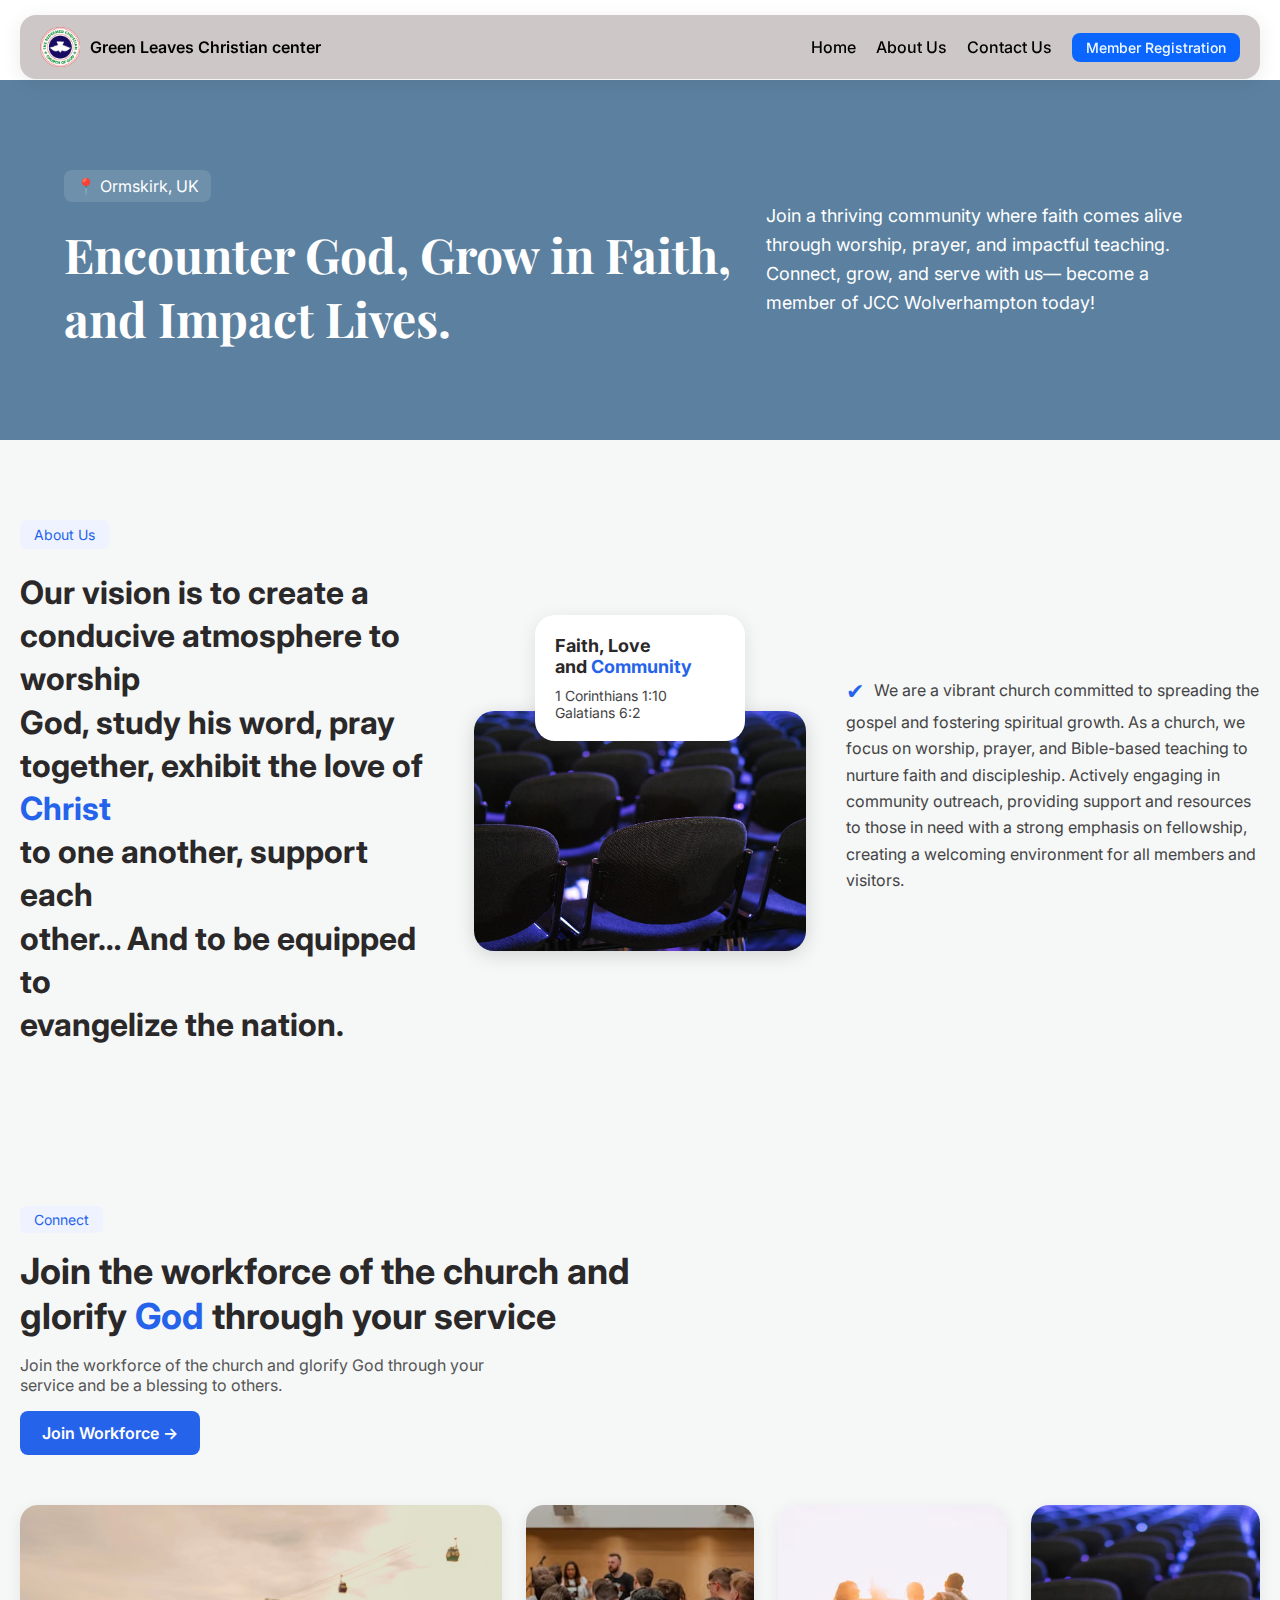
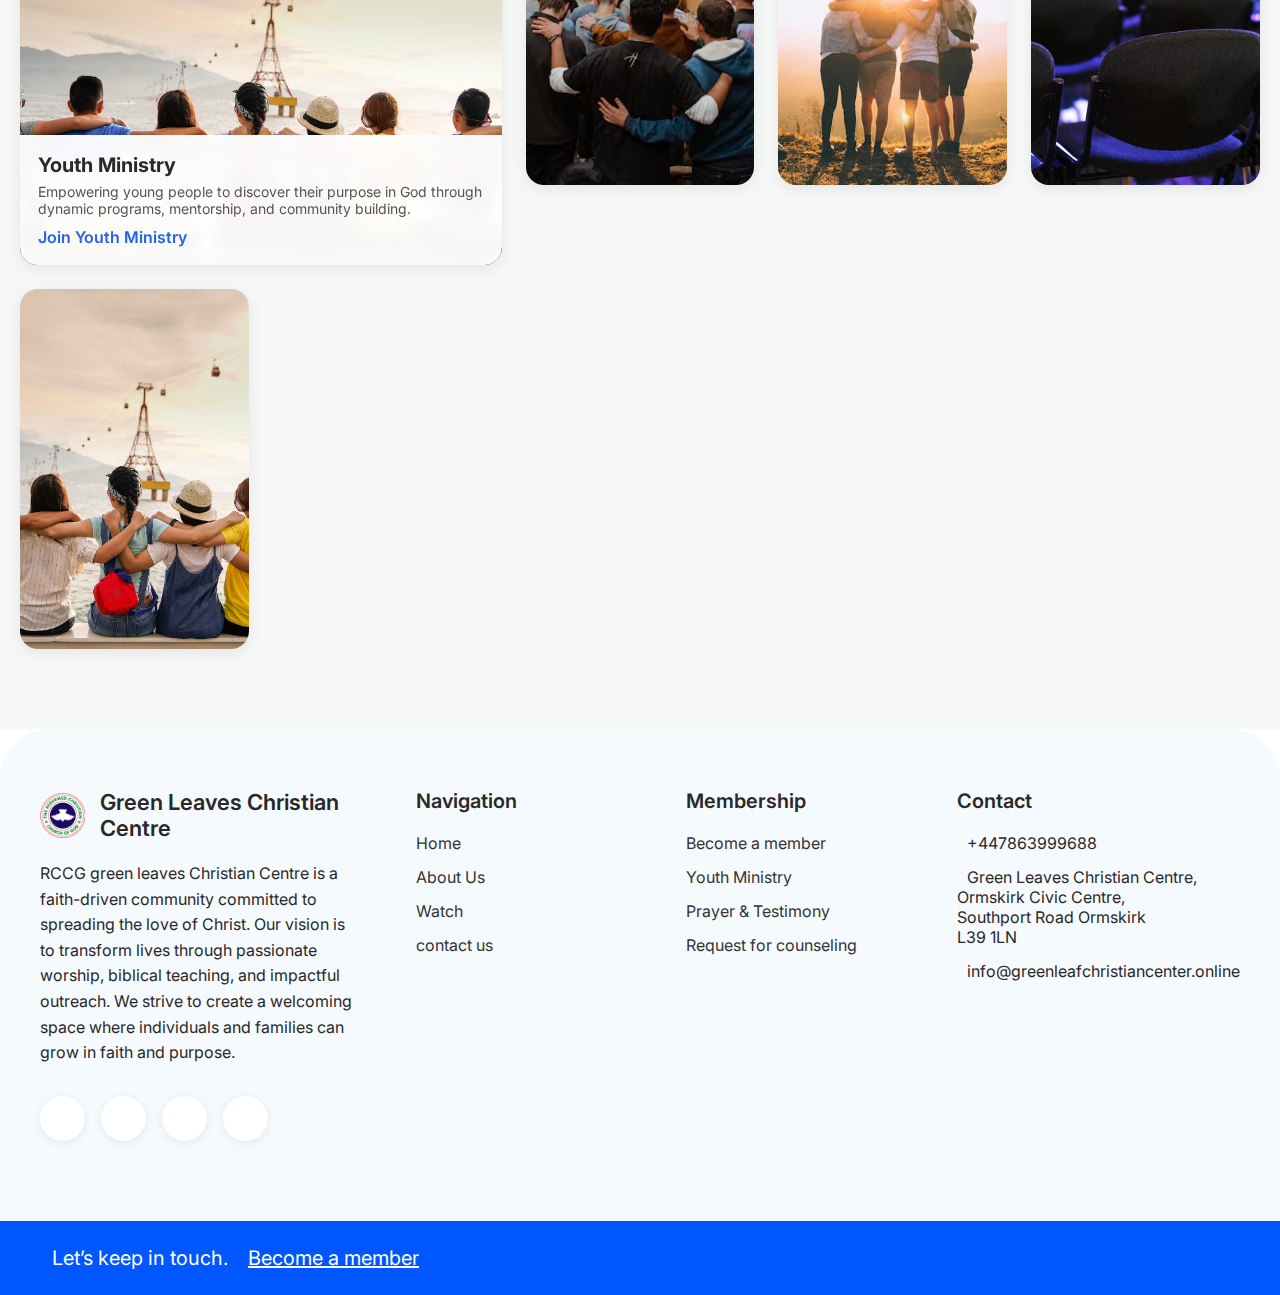
<file: index.html>
<!DOCTYPE html>
<html lang="en">
<head>
    <meta charset="UTF-8" />
    <meta name="viewport" content="width=device-width, initial-scale=1.0" />
      <link rel="icon" href="logo.png">
    <title>Green Leaves Chrsitian Center -  Homepage</title>

    <!-- Google Fonts -->
    <link href="https://fonts.googleapis.com/css2?family=Inter:wght@300;400;600;700&family=Playfair+Display:wght@600;700&display=swap" rel="stylesheet">
     <!-- Font Awesome CDN -->
<link rel="stylesheet" 
href="https://cdnjs.cloudflare.com/ajax/libs/font-awesome/6.5.1/css/all.min.css" 
integrity="sha512-DTOQO9RWCH3ppGqcWaEA1BIZOC6xxalwEsw9c2QQeAIftl+YdD2gYB7N4IcdOx6AVDynT+MZw1T+f0U7GZ9XOg==" 
crossorigin="anonymous" 
referrerpolicy="no-referrer" />
    <link rel="stylesheet" href="about.css" />
</head>

<body>

    <!-- MOBILE DRAWER -->
    <div class="mobile-drawer" id="drawer">
        <button class="close-drawer" id="closeDrawer">✖</button>
        <a href="index.html">Home</a>
        <a href="about.html">About Us</a>
        
        <!--<a href="watch.html">Watch</a>-->
        
        <a href="contact.html">Contact Us</a>
        <a style="color: aliceblue;" href="member.html" class="drawer-register-btn">Member Registration</a>
    </div>

    <!-- NAVBAR -->
    <header class="navbar fade-in">
        <div class="nav-container">
            <div class="logo-area">
                <img src="logo.png" class="logo" alt="Church Logo">
                <span class="logo-text">Green Leaves Christian center</span>
            </div>

            <!-- DESKTOP MENU -->
            <nav class="menu">
                <a href="index.html">Home</a>
                <a href="about.html">About Us</a>
               
                <!--<a href="watch.html">Watch</a>-->
              
                <a href="contact.html">Contact Us</a>
               <!----  <a href="give.html" class="give-btn">Give</a>-->
                <a style="color: aliceblue;" href="member.html" class="register-btn">Member Registration</a>
            </nav>

            <!-- MOBILE ICON -->
            <button class="hamburger" id="openDrawer">
                ☰
            </button>
        </div>
    </header>

    <!-- HERO SECTION -->
    <section class="hero slide-up">

        <!-- Background Video -->
        <video autoplay muted loop playsinline class="bg-video">
            <source src="https://www.youtube.com/watch?v=lGBrqcMVugw&t=10s" type="video/mp4">
        </video>

        <div class="hero-overlay"></div>

        <div class="hero-content">
            <div class="hero-left">
                <div class="location-tag">📍 Ormskirk, UK</div>
                <h1>Encounter God, Grow in Faith,<br>and Impact Lives.</h1>
            </div>

            <div class="hero-right">
                <p>
                    Join a thriving community where faith comes alive through worship,
                    prayer, and impactful teaching. Connect, grow, and serve with us—
                    become a member of JCC Wolverhampton today!
                </p>
            </div>
        </div>
    </section>
    <section class="about-section">
    <div class="about-container">

        <!-- Left Column -->
        <div class="about-left">
            <span class="about-tag">About Us</span>

            <h2 class="about-title">
                Our vision is to create a<br>
                conducive atmosphere to worship<br>
                God, study his word, pray<br>
                together, exhibit the love of 
                <span class="highlight">Christ</span><br>
                to one another, support each<br>
                other… And to be equipped to<br>
                evangelize the nation.
            </h2>
        </div>

        <!-- Middle Column with Burst + Card -->
        <div class="about-center">
            <div class="burst"></div>

            <div class="about-card">
                <h3>Faith, Love<br>and <span class="highlight">Community</span></h3>

                <p class="verses">
                    1 Corinthians 1:10<br>
                    Galatians 6:2
                </p>
            </div>

            <img src="img123.avif" alt="Chairs" class="about-image">
        </div>

        <!-- Right Column -->
        <div class="about-right">
            <p class="about-text">
                <span class="check">✔</span>  
                We are a vibrant church committed to spreading the gospel
                and fostering spiritual growth. As a church, we focus on
                worship, prayer, and Bible-based teaching to nurture faith
                and discipleship. Actively engaging in community outreach,
                providing support and resources to those in need with a
                strong emphasis on fellowship, creating a welcoming
                environment for all members and visitors.
            </p>
        </div>

    </div>
</section>

    <section class="workforce-section">
    <div class="wf-container">

        <div class="wf-header">
            <span class="wf-tag">Connect</span>

            <h2 class="wf-title">
                Join the workforce of the church and glorify
                <span class="highlight">God</span> through your service
            </h2>

            <p class="wf-text">
                Join the workforce of the church and glorify God through your service
                and be a blessing to others.
            </p>

            <a href="member.html" class="wf-button">Join Workforce →</a>
        </div>

        <div class="wf-cards">

            <!-- Card 1 -->
            <div class="wf-card large">
                <img src="img1.avif" alt="Youth Ministry">
                
                <div class="wf-card-info">
                    <h3>Youth Ministry</h3>
                    <p>
                        Empowering young people to discover their purpose in God through
                        dynamic programs, mentorship, and community building.
                    </p>
                    <a href="#">Join Youth Ministry</a>
                </div>
            </div>

            <!-- Card 2 -->
            <div class="wf-card">
                <img src="img2.avif" alt="Library">
            </div>

            <!-- Card 3 -->
            <div class="wf-card">
                <img src="img3.avif" alt="Friends Ministry">
            </div>

            <!-- Card 4 -->
            <div class="wf-card">
                <img src="img123.avif" alt="Sunset Group">
            </div>

            <!-- Card 5 -->
            <div class="wf-card tall">
                <img src="img1.avif" alt="Church Group">
            </div>

        </div>

    </div>
</section>
<footer class="footer">
  <div class="footer-container">
    
    <!-- LEFT COLUMN -->
    <div class="footer-col footer-about">
      <div class="footer-logo">
        <img src="logo.png" alt="Church Logo">
        <h3>Green Leaves Christian Centre </h3>
      </div>

      <p class="footer-text">
        RCCG green leaves Christian Centre is a faith-driven community committed to spreading the love of Christ.
        Our vision is to transform lives through passionate worship, biblical teaching, and impactful outreach. We strive
        to create a welcoming space where individuals and families can grow in faith and purpose.
      </p>

      <div class="footer-social">
        <a href="#"><i class="fab fa-facebook-f"></i></a>
        <a href="#"><i class="fab fa-instagram"></i></a>
        <a href="#"><i class="fab fa-youtube"></i></a>
        <a href="#"><i class="fab fa-tiktok"></i></a>
      </div>
    </div>

    <!-- CENTER COLUMN -->
    <div class="footer-col footer-nav">
      <h4>Navigation</h4>
      <ul>
        <li><a href="index.html">Home</a></li>
        <li><a href="about.html">About Us</a></li>
        <li><a href="watch.html">Watch</a></li>
        <li><a href="contact.html">contact us</a></li>
        
      </ul>
    </div>

    <!-- RIGHT COLUMN -->
    <div class="footer-col footer-membership">
      <h4>Membership</h4>
      <ul>
        <li><a href="member.html">Become a member</a></li>
        <li><a href="youth.html">Youth Ministry</a></li>
        
        <li><a href="prayer.html">Prayer & Testimony</a></li>
        <li><a href="#">Request for counseling</a></li>
      </ul>
    </div>

    <!-- CONTACT COLUMN -->
    <div class="footer-col footer-contact">
      <h4>Contact</h4>
      <ul>
        <li><i class="fas fa-phone"></i>+447863999688</li>
        <li><i class="fas fa-map-marker-alt"></i>Green Leaves Christian Centre,
         Ormskirk Civic Centre,<br>Southport Road Ormskirk<br> 
          L39 1LN
        </li>
        <li><i class="fas fa-envelope"></i>info@greenleafchristiancenter.online</li>
      </ul>
    </div>

  </div>

  <!-- BOTTOM BAR -->
  <div class="footer-bottom">
    <div class="bottom-content">
      <i class="fas fa-comment"></i>
      <span>Let’s keep in touch.</span>
      <a href="member.html">Become a member</a>
    </div>
  </div>
</footer>


    <script src="script.js"></script>
</body>
</html>
</file>
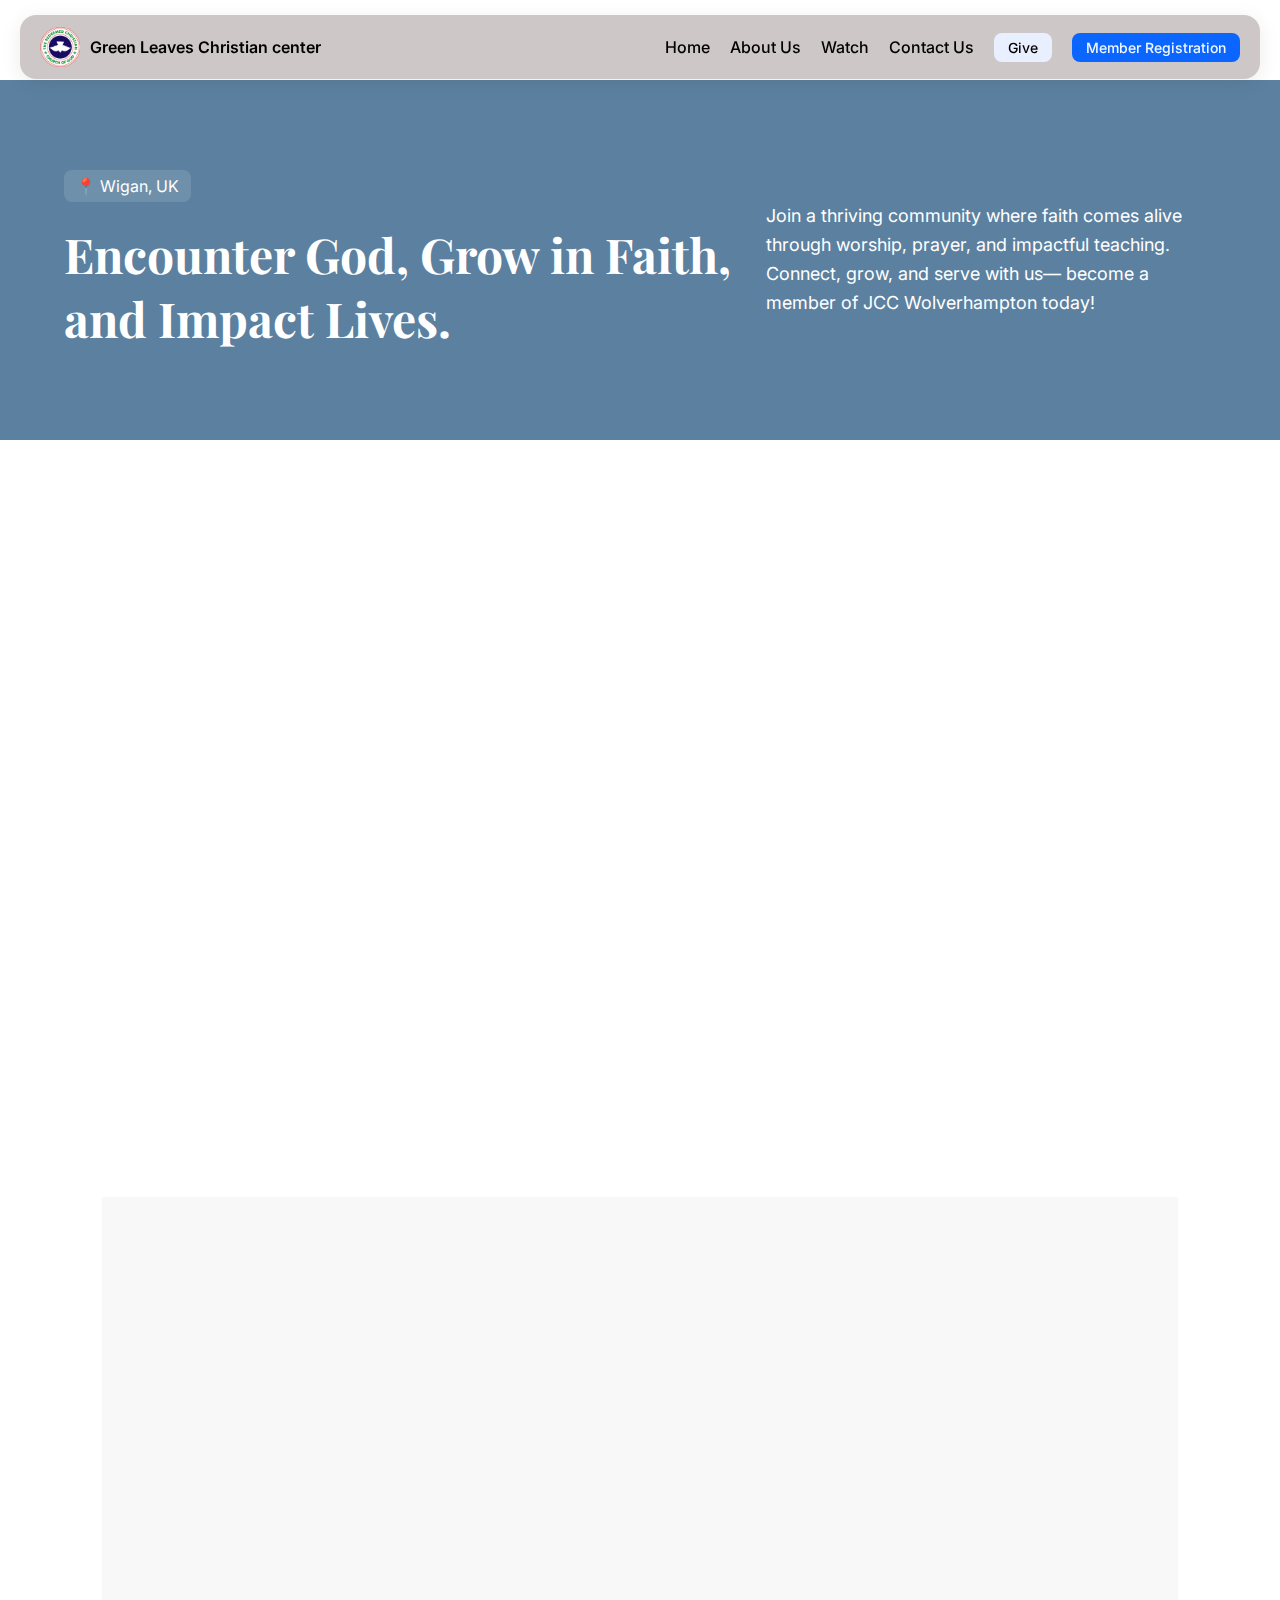
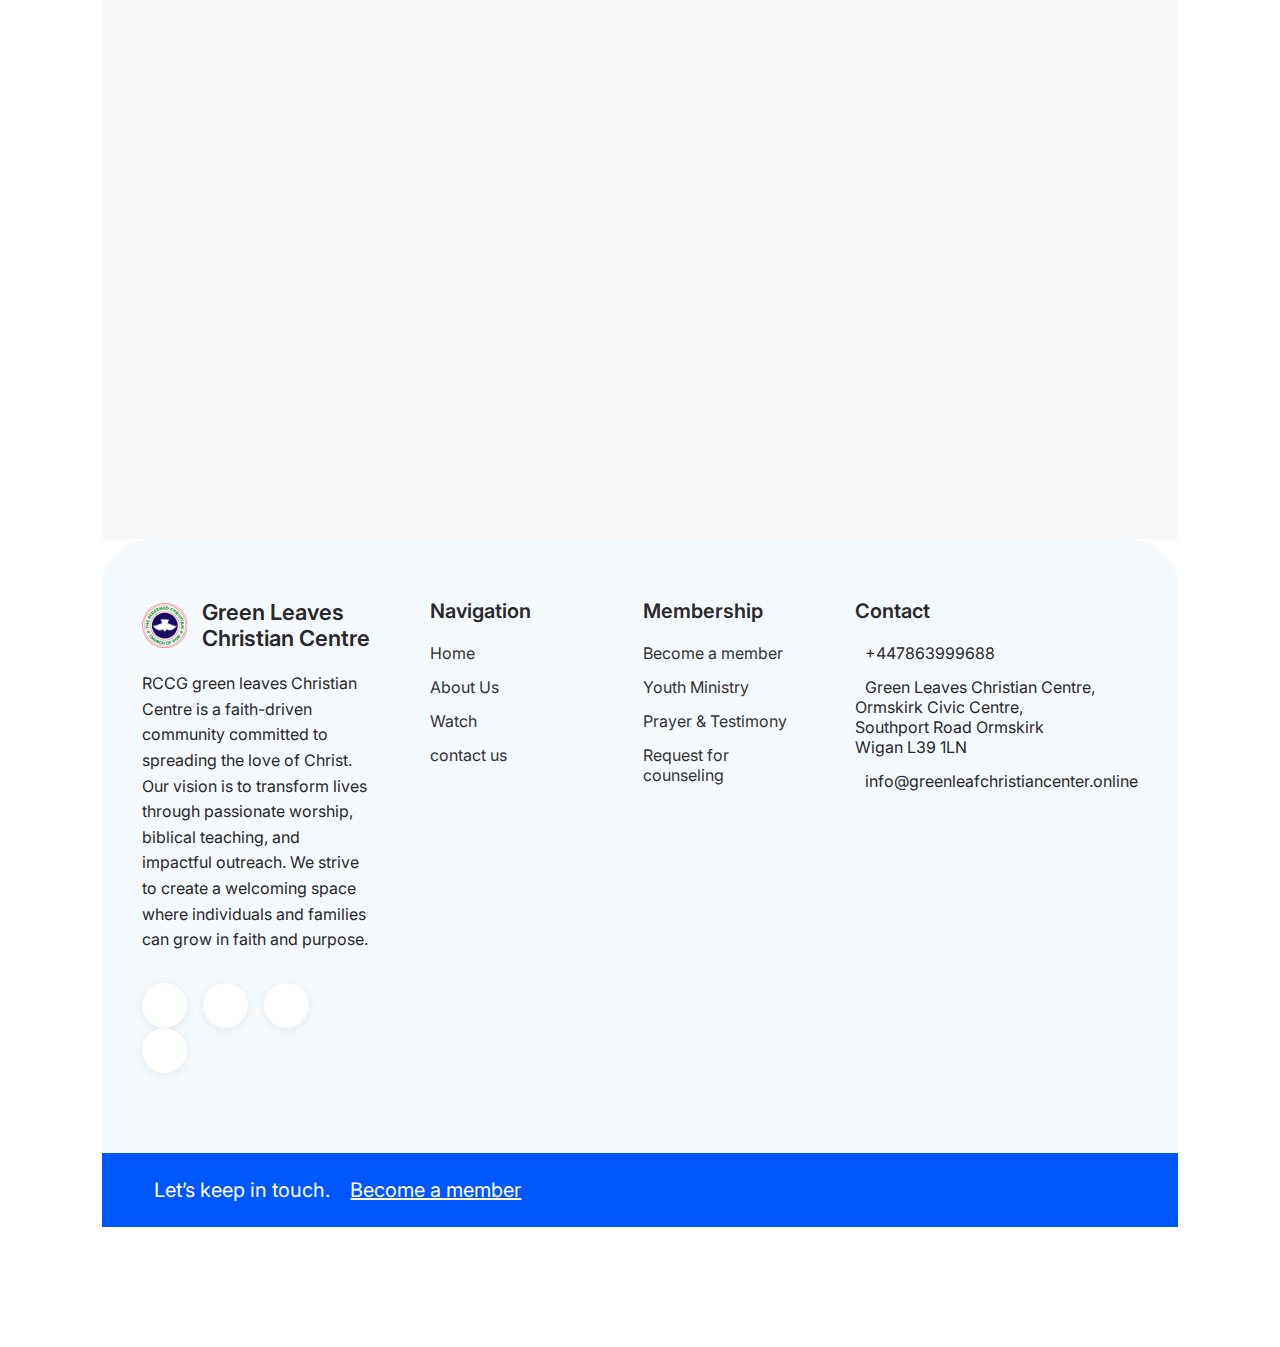
<file: about.html>
<!DOCTYPE html>
<html lang="en">
<head>
    <meta charset="UTF-8" />
    <meta name="viewport" content="width=device-width, initial-scale=1.0" />
    <!-- Favicon -->
    <link rel="icon" href="logo.png">
    <link rel="shortcut icon" href="favicon.ico">
    
    <meta name="msapplication-TileColor" content="#ffffff">
    <meta name="theme-color" content="#ffffff">
    <title>Green Leaves Christian Centre</title>

    <!-- Google Fonts -->
    <link href="https://fonts.googleapis.com/css2?family=Inter:wght@300;400;600;700&family=Playfair+Display:wght@600;700&display=swap" rel="stylesheet">

    <link rel="stylesheet" href="about.css" />
</head>

<body>

    <!-- MOBILE DRAWER -->
    <div class="mobile-drawer" id="drawer">
        <button class="close-drawer" id="closeDrawer">✖</button>
        <a href="index.html">Home</a>
        <a href="about.html">About Us</a>
        
        <a href="watch.html">Watch</a>
        
        <a href="contact.html">Contact Us</a>
        <a href="register.html" class="drawer-register-btn">Member Registration</a>
    </div>

    <!-- NAVBAR -->
    <header class="navbar fade-in">
        <div class="nav-container">
            <div class="logo-area">
                <img src="logo.png" class="logo" alt="Church Logo">
                <span class="logo-text">Green Leaves Christian center</span>
            </div>

            <!-- DESKTOP MENU -->
            <nav class="menu">
                <a href="index.html">Home</a>
                <a href="about.html">About Us</a>
               
                <a href="watch.html">Watch</a>
              
                <a href="contact.html">Contact Us</a>
                 <a href="give.html" class="give-btn">Give</a>
                <a style="color: aliceblue;" href="member.html" class="register-btn">Member Registration</a>
            </nav>

            <!-- MOBILE ICON -->
            <button class="hamburger" id="openDrawer">
                ☰
            </button>
        </div>
    </header>

    <!-- HERO SECTION -->
    <section class="hero slide-up">

        <!-- Background Video -->
        <video autoplay muted loop playsinline class="bg-video">
            <source src="https://www.youtube.com/watch?v=lGBrqcMVugw&t=10s" type="video/mp4">
        </video>

        <div class="hero-overlay"></div>

        <div class="hero-content">
            <div class="hero-left">
                <div class="location-tag">📍 Wigan, UK</div>
                <h1>Encounter God, Grow in Faith,<br>and Impact Lives.</h1>
            </div>

            <div class="hero-right">
                <p>
                    Join a thriving community where faith comes alive through worship,
                    prayer, and impactful teaching. Connect, grow, and serve with us—
                    become a member of JCC Wolverhampton today!
                </p>
            </div>
        </div>
    </section>
   <section class="our-story">
  <div class="story-container">

    <!-- LEFT CONTENT -->
    <div class="story-text fade-in-up">
      <h2>Our Story</h2>

      <p>
        RCCG Green Leaves Christian Centre Wolverhampton began its journey on September 4th, 2011, with a humble gathering 
        of 5 adults and 6 children at All Saints Community Centre. Our early days were marked by transitions – moving 
        to Novotel in January 2012, and being formally inaugurated as a parish on July 8th, 2012, by our then 
        provincial pastor, Pastor Bioye Segun.
      </p>

      <p>
        Founded on the pillars of fervent prayer, holiness, and genuine care and love of God, our congregation grew 
        steadily. By October 2013, when we moved to our rented place at 129 Gough Street, our membership had expanded 
        to over 60 adults and children. The year 2015 marked a significant milestone as we began to experience 
        substantial growth in church attendance.
      </p>

      

      <p>
        Today, after serving the residents of Bolton for over 5 years, we continue to grow stronger. We are 
        recognized by HMRC and the Home Office as an employer of labour, and we remain committed to our community 
        through various outreach programs and evangelism initiatives.
      </p>
    </div>

    <!-- RIGHT IMAGE -->
    <div class="story-image fade-in-up">
      <img src="about.avif" alt="Church auditorium">
    </div>

  </div>
<section class="mission-vision">
  <div class="mv-header fade-in-up">
    <h2>Our Mission & Vision</h2>
    <p>
      Guided by the Holy Spirit and the teachings of Jesus Christ, we are committed to making a positive 
      impact in our community and beyond.
    </p>
  </div>

  <div class="mv-grid">

    <!-- Mission -->
    <div class="mv-card fade-in-up">
      <h3>Our Mission</h3>
      <p>
        To make heaven and take as many people as possible with us by spreading the gospel of Jesus Christ, making 
        disciples, and building a community of love.
      </p>

      <ul>
        <li>To preach the word of God in truth and in power</li>
        <li>To help members develop a personal relationship with God</li>
        <li>To provide spiritual guidance and support</li>
        <li>To serve our local community through outreach programs</li>
      </ul>
    </div>

    <!-- Vision -->
    <div class="mv-card fade-in-up">
      <h3>Our Vision</h3>
      <p>
        To be a church without walls, reaching out to all people with the love of Christ and creating a place where:
      </p>

      <ul>
        <li>Every member is empowered to fulfill their God-given purpose</li>
        <li>Families are strengthened and relationships are healed</li>
        <li>The community experiences transformation through our service</li>
        <li>The next generation is equipped to carry the gospel forward</li>
      </ul>
    </div>

  </div>
</section>

<footer class="footer">
  <div class="footer-container">
    
    <!-- LEFT COLUMN -->
    <div class="footer-col footer-about">
      <div class="footer-logo">
        <img src="logo.png" alt="Church Logo">
        <h3>Green Leaves Christian Centre </h3>
      </div>

      <p class="footer-text">
        RCCG green leaves Christian Centre is a faith-driven community committed to spreading the love of Christ.
        Our vision is to transform lives through passionate worship, biblical teaching, and impactful outreach. We strive
        to create a welcoming space where individuals and families can grow in faith and purpose.
      </p>

      <div class="footer-social">
        <a href="#"><i class="fab fa-facebook-f"></i></a>
        <a href="#"><i class="fab fa-instagram"></i></a>
        <a href="#"><i class="fab fa-youtube"></i></a>
        <a href="#"><i class="fab fa-tiktok"></i></a>
      </div>
    </div>

    <!-- CENTER COLUMN -->
    <div class="footer-col footer-nav">
      <h4>Navigation</h4>
      <ul>
        <li><a href="index.html">Home</a></li>
        <li><a href="about.html">About Us</a></li>
        <li><a href="watch.html">Watch</a></li>
        <li><a href="contact.html">contact us</a></li>
        
      </ul>
    </div>

    <!-- RIGHT COLUMN -->
    <div class="footer-col footer-membership">
      <h4>Membership</h4>
      <ul>
        <li><a href="member.html">Become a member</a></li>
        <li><a href="youth.html">Youth Ministry</a></li>
        
        <li><a href="prayer.html">Prayer & Testimony</a></li>
        <li><a href="#">Request for counseling</a></li>
      </ul>
    </div>

    <!-- CONTACT COLUMN -->
    <div class="footer-col footer-contact">
      <h4>Contact</h4>
      <ul>
        <li><i class="fas fa-phone"></i> +447863999688</li>
        <li><i class="fas fa-map-marker-alt"></i> Green Leaves Christian Centre,
         Ormskirk Civic Centre,<br>Southport Road Ormskirk<br> 
         Wigan L39 1LN
        </li>
        <li><i class="fas fa-envelope"></i> info@greenleafchristiancenter.online</li>
      </ul>
    </div>

  </div>

  <!-- BOTTOM BAR -->
  <div class="footer-bottom">
    <div class="bottom-content">
      <i class="fas fa-comment"></i>
      <span>Let’s keep in touch.</span>
      <a href="#">Become a member</a>
    </div>
  </div>
</footer>


    <script src="script.js"></script>
</body>
</html>
</file>
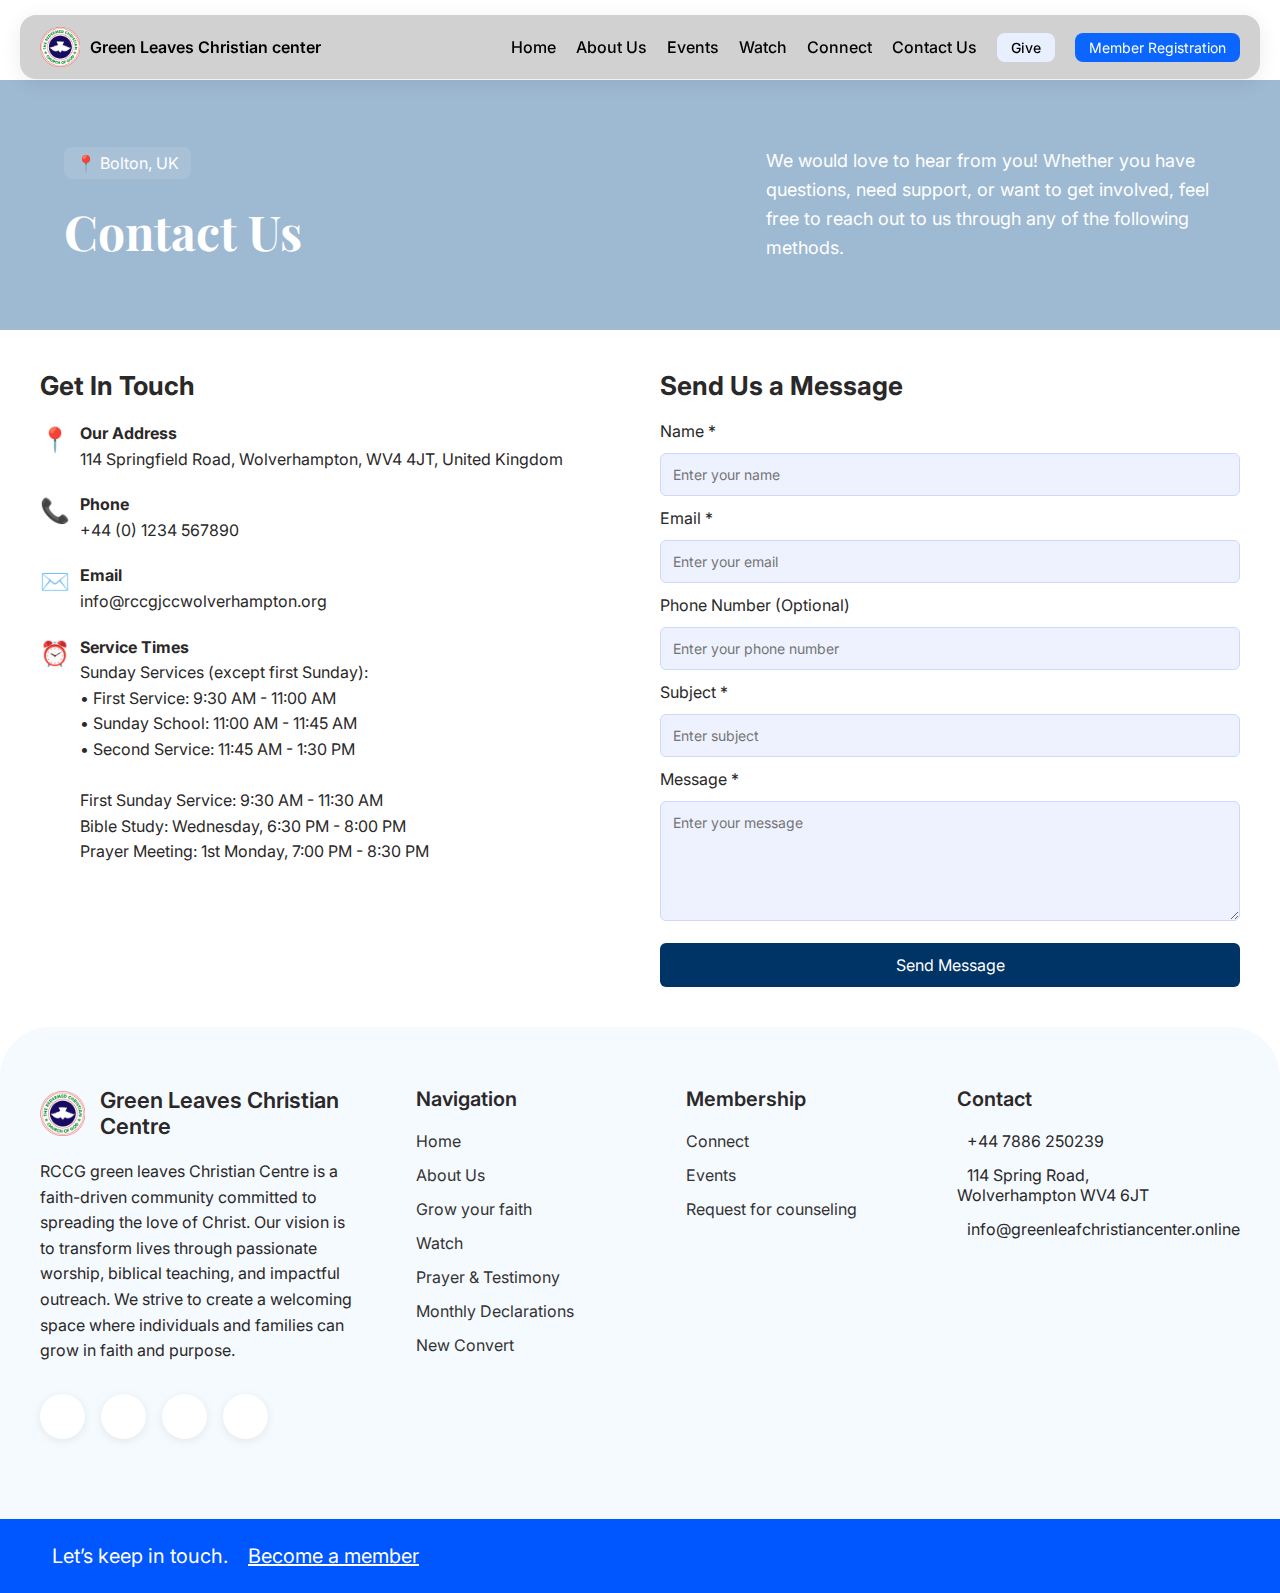
<file: contact.html>
<!DOCTYPE html>
<html lang="en">
<head>
    <meta charset="UTF-8" />
    <meta name="viewport" content="width=device-width, initial-scale=1.0" />
    <title>Green Leaves Christian Centre</title>

    <!-- Google Fonts -->
    <link href="https://fonts.googleapis.com/css2?family=Inter:wght@300;400;600;700&family=Playfair+Display:wght@600;700&display=swap" rel="stylesheet">

    <link rel="stylesheet" href="contact.css" />
</head>

<body>

    <!-- MOBILE DRAWER -->
    <div class="mobile-drawer" id="drawer">
        <button class="close-drawer" id="closeDrawer">✖</button>
        <a href="index.html">Home</a>
        <a href="about.html">About Us</a>
        <a href="events.html">Events</a>
        <a href="watch.html">Watch</a>
        <a href="connect.html">Connect</a>
        <a href="contact.html">Contact Us</a>
        <a href="register.html" class="drawer-register-btn">Member Registration</a>
    </div>

    <!-- NAVBAR -->
    <header class="navbar fade-in">
        <div class="nav-container">
            <div class="logo-area">
                <img src="logo.png" class="logo" alt="Church Logo">
                <span class="logo-text">Green Leaves Christian center</span>
            </div>

            <!-- DESKTOP MENU -->
            <nav class="menu">
                <a href="index.html">Home</a>
                <a href="about.html">About Us</a>
                <a href="events.html">Events</a>
                <a href="watch.html">Watch</a>
                <a href="connect.html">Connect</a>
                <a href="contact.html">Contact Us</a>
                <a href="give.html" class="give-btn">Give</a>
                <button class="register-btn">Member Registration</button>
            </nav>

            <!-- MOBILE ICON -->
            <button class="hamburger" id="openDrawer">
                ☰
            </button>
        </div>
    </header>

    <!-- HERO SECTION -->
    <section class="hero slide-up">

        <!-- Background Video -->
        <video autoplay muted loop playsinline class="bg-video">
            <source src="https://www.youtube.com/watch?v=lGBrqcMVugw&t=10s" type="video/mp4">
        </video>

        <div class="hero-overlay"></div>

        <div class="hero-content">
            <div class="hero-left">
                <div class="location-tag">📍 Bolton, UK</div>
                <h1>Contact Us<br></h1>
            </div>

            <div class="hero-right">
                <p>
                    We would love to hear from you! Whether you have questions, need support,
                    or want to get involved, feel free to reach out to us through any of the
                    following methods.
            </div>
        </div>
    </section>
 
<section class="contact-section">
    <div class="contact-container">

        <!-- Left Column -->
        <div class="contact-info">
            <h2>Get In Touch</h2>

            <div class="info-block">
                <span>📍</span>
                <p>
                    <strong>Our Address</strong><br>
                    114 Springfield Road, Wolverhampton, WV4 4JT, United Kingdom
                </p>
            </div>

            <div class="info-block">
                <span>📞</span>
                <p>
                    <strong>Phone</strong><br>
                    +44 (0) 1234 567890
                </p>
            </div>

            <div class="info-block">
                <span>✉️</span>
                <p>
                    <strong>Email</strong><br>
                    info@rccgjccwolverhampton.org
                </p>
            </div>

            <div class="info-block">
                <span>⏰</span>
                <p>
                    <strong>Service Times</strong><br>
                    Sunday Services (except first Sunday): <br>
                    • First Service: 9:30 AM - 11:00 AM <br>
                    • Sunday School: 11:00 AM - 11:45 AM <br>
                    • Second Service: 11:45 AM - 1:30 PM <br><br>
                    First Sunday Service: 9:30 AM - 11:30 AM <br>
                    Bible Study: Wednesday, 6:30 PM - 8:00 PM <br>
                    Prayer Meeting: 1st Monday, 7:00 PM - 8:30 PM
                </p>
            </div>
        </div>

        <!-- Right Column -->
        <div class="contact-form">
            <h2>Send Us a Message</h2>

            <form>
                <label>Name *</label>
                <input type="text" placeholder="Enter your name" required>

                <label>Email *</label>
                <input type="email" placeholder="Enter your email" required>

                <label>Phone Number (Optional)</label>
                <input type="text" placeholder="Enter your phone number">

                <label>Subject *</label>
                <input type="text" placeholder="Enter subject" required>

                <label>Message *</label>
                <textarea placeholder="Enter your message" required></textarea>

                <button type="submit">Send Message</button>
            </form>
        </div>

    </div>
</section>

  
        
<footer class="footer">
  <div class="footer-container">
    
    <!-- LEFT COLUMN -->
    <div class="footer-col footer-about">
      <div class="footer-logo">
        <img src="logo.png" alt="Church Logo">
        <h3>Green Leaves Christian Centre </h3>
      </div>

      <p class="footer-text">
        RCCG green leaves Christian Centre is a faith-driven community committed to spreading the love of Christ.
        Our vision is to transform lives through passionate worship, biblical teaching, and impactful outreach. We strive
        to create a welcoming space where individuals and families can grow in faith and purpose.
      </p>

      <div class="footer-social">
        <a href="#"><i class="fab fa-facebook-f"></i></a>
        <a href="#"><i class="fab fa-instagram"></i></a>
        <a href="#"><i class="fab fa-youtube"></i></a>
        <a href="#"><i class="fab fa-tiktok"></i></a>
      </div>
    </div>

    <!-- CENTER COLUMN -->
    <div class="footer-col footer-nav">
      <h4>Navigation</h4>
      <ul>
        <li><a href="#">Home</a></li>
        <li><a href="#">About Us</a></li>
        <li><a href="#">Grow your faith</a></li>
        <li><a href="#">Watch</a></li>
        <li><a href="#">Prayer & Testimony</a></li>
        <li><a href="#">Monthly Declarations</a></li>
        <li><a href="#">New Convert</a></li>
      </ul>
    </div>

    <!-- RIGHT COLUMN -->
    <div class="footer-col footer-membership">
      <h4>Membership</h4>
      <ul>
        <li><a href="#">Connect</a></li>
        <li><a href="#">Events</a></li>
        <li><a href="#">Request for counseling</a></li>
      </ul>
    </div>

    <!-- CONTACT COLUMN -->
    <div class="footer-col footer-contact">
      <h4>Contact</h4>
      <ul>
        <li><i class="fas fa-phone"></i> +44 7886 250239</li>
        <li><i class="fas fa-map-marker-alt"></i> 
          114 Spring Road,<br> Wolverhampton WV4 6JT
        </li>
        <li><i class="fas fa-envelope"></i> info@greenleafchristiancenter.online</li>
      </ul>
    </div>

  </div>

  <!-- BOTTOM BAR -->
  <div class="footer-bottom">
    <div class="bottom-content">
      <i class="fas fa-comment"></i>
      <span>Let’s keep in touch.</span>
      <a href="#">Become a member</a>
    </div>
  </div>
</footer>


    <script src="script.js"></script>
</body>
</html>
</file>
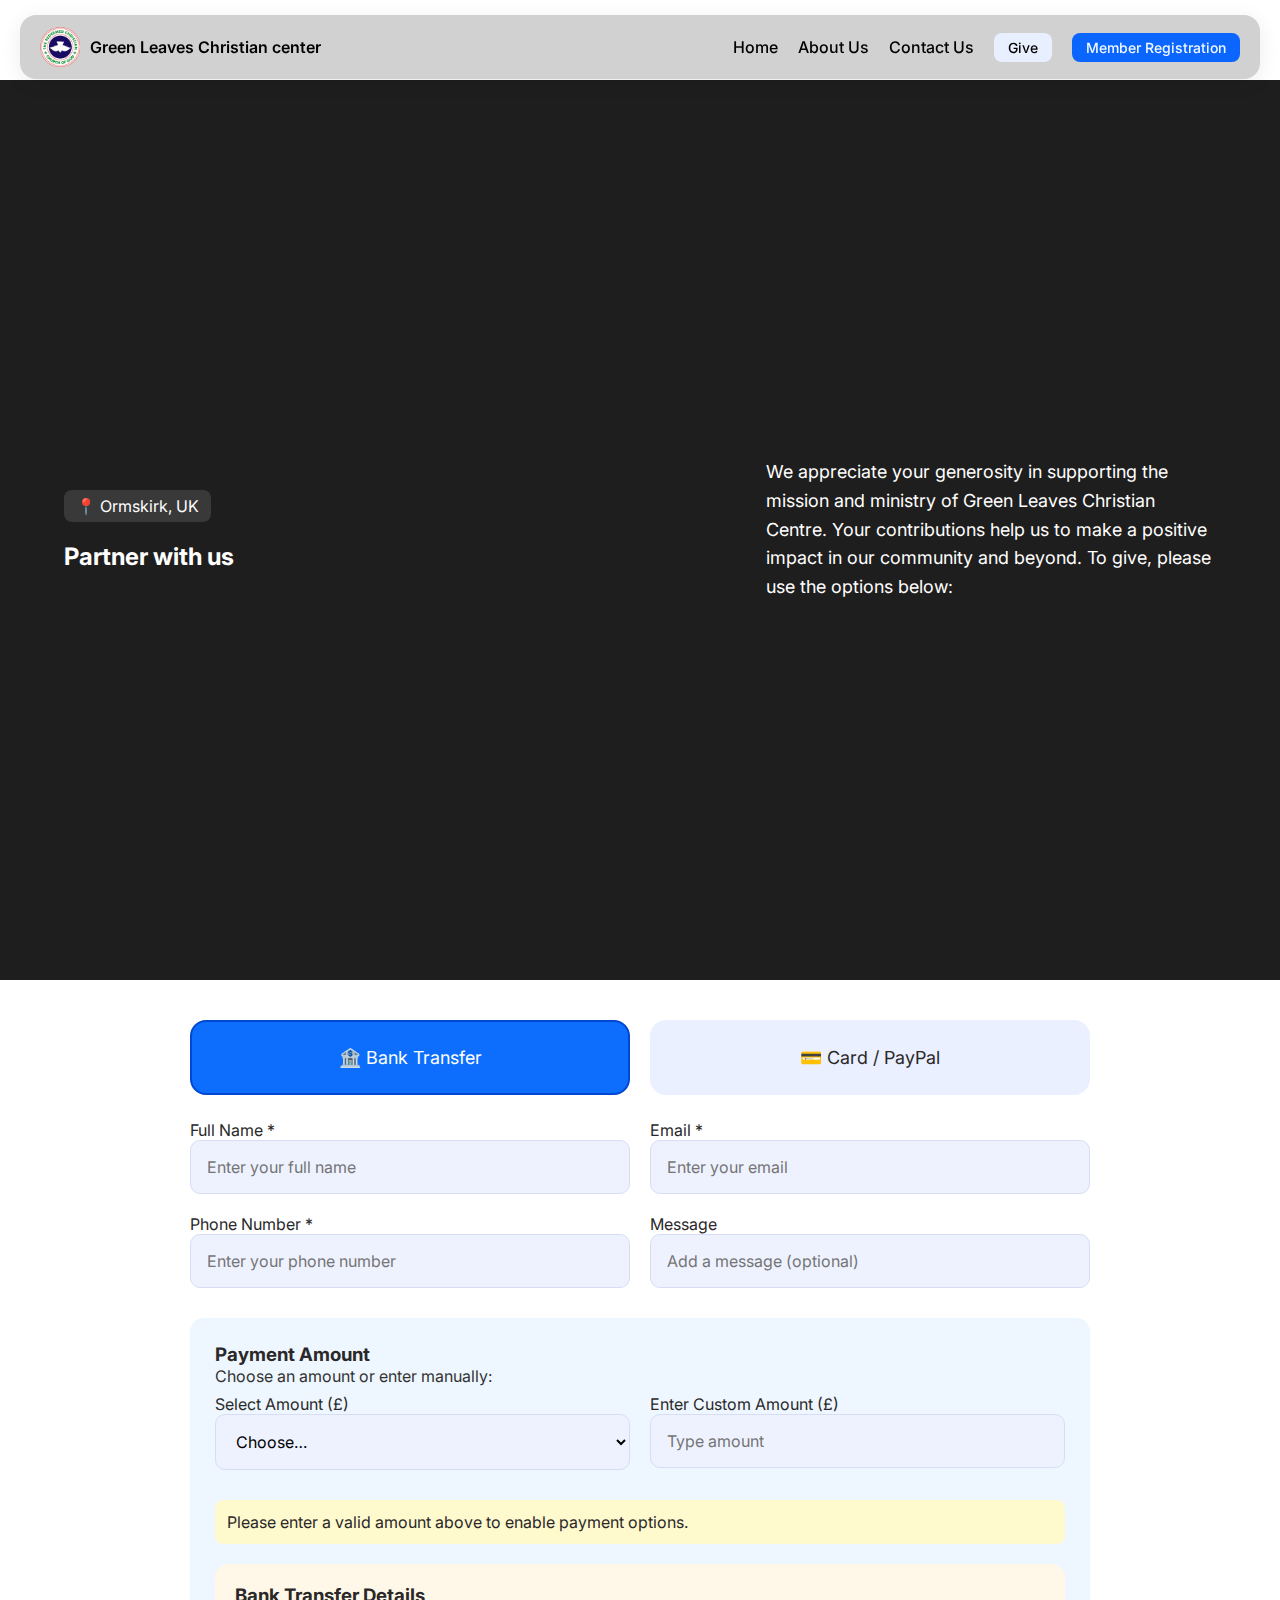
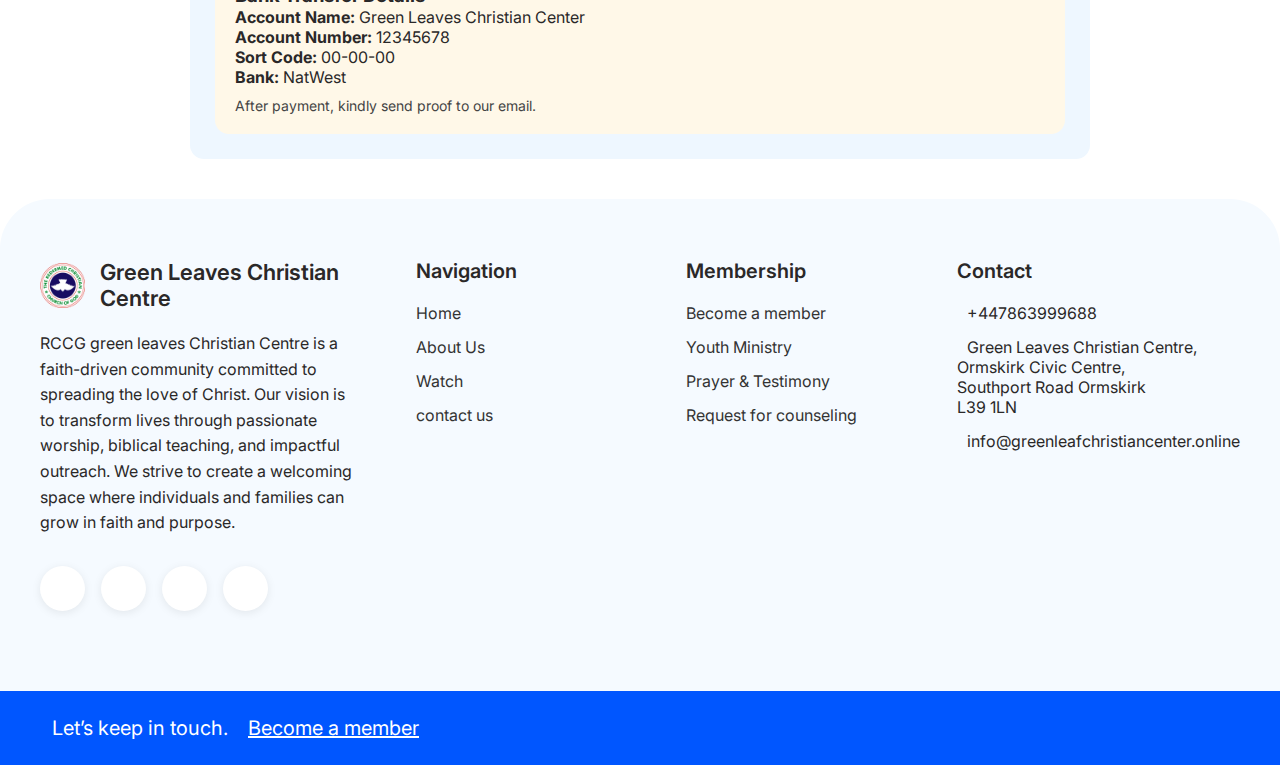
<file: give.html>
<!DOCTYPE html>
<html lang="en">
<head>
    <meta charset="UTF-8" />
    <meta name="viewport" content="width=device-width, initial-scale=1.0" />
    <!-- Favicon -->
    <link rel="icon" href="logo.png">
    <link rel="shortcut icon" href="favicon.ico">
    
    <meta name="msapplication-TileColor" content="#ffffff">
    <meta name="theme-color" content="#ffffff">
    <title>Green Leaves Christian Centre</title>

    <!-- Google Fonts -->
    <link href="https://fonts.googleapis.com/css2?family=Inter:wght@300;400;600;700&family=Playfair+Display:wght@600;700&display=swap" rel="stylesheet">

    <link rel="stylesheet" href="styles.css" />
</head>

<body>

     <!-- MOBILE DRAWER -->
    <div class="mobile-drawer" id="drawer">
        <button class="close-drawer" id="closeDrawer">✖</button>
        <a href="index.html">Home</a>
        <a href="about.html">About Us</a>
        
        <!--<a href="watch.html">Watch</a>-->
        
        <a href="contact.html">Contact Us</a>
        <a style="color: aliceblue;" href="member.html" class="drawer-register-btn">Member Registration</a>
    </div>

    <!-- NAVBAR -->
    <header class="navbar fade-in">
        <div class="nav-container">
            <div class="logo-area">
                <img src="logo.png" class="logo" alt="Church Logo">
                <span class="logo-text">Green Leaves Christian center</span>
            </div>

            <!-- DESKTOP MENU -->
            <nav class="menu">
                <a href="index.html">Home</a>
                <a href="about.html">About Us</a>
               
                <!--<a href="watch.html">Watch</a>-->
              
                <a href="contact.html">Contact Us</a>
                 <a href="give.html" class="give-btn">Give</a>
                <a style="color: aliceblue;" href="member.html" class="register-btn">Member Registration</a>
            </nav>

            <!-- MOBILE ICON -->
            <button class="hamburger" id="openDrawer">
                ☰
            </button>
        </div>
    </header>

    <!-- HERO SECTION -->
    <section class="hero slide-up">

        <!-- Background Video -->
        <video autoplay muted loop playsinline class="bg-video">
            <source src="https://www.youtube.com/watch?v=lGBrqcMVugw&t=10s" type="video/mp4">
        </video>

        <div class="hero-overlay"></div>

        <div class="hero-content">
            <div class="hero-left">
                <div class="location-tag">📍 Ormskirk, UK</div>
                <h2>Partner with us<br></h2>
            </div>

            <div class="hero-right">
                <p>
                    We appreciate your generosity in supporting the mission and ministry of Green Leaves Christian Centre.
                    Your contributions help us to make a positive impact in our community and beyond. 
                    To give, please use the options below:
                </p>
            </div>
        </div>
    </section>
 
<style>
  .payment-wrapper {
    max-width: 900px;
    margin: 40px auto;
    font-family: "Inter", sans-serif;
  }

  .method-tabs {
    display: flex;
    gap: 20px;
    margin-bottom: 25px;
  }

  .method-tab {
    flex: 1;
    padding: 25px;
    border-radius: 16px;
    background: #eaf0ff;
    text-align: center;
    font-size: 18px;
    cursor: pointer;
    border: 2px solid transparent;
    transition: 0.2s;
  }

  .method-tab.active {
    background: #0d6efd;
    color: white;
    border-color: #0048d1;
  }

  .form-grid {
    display: grid;
    grid-template-columns: 1fr 1fr;
    gap: 20px;
    margin-bottom: 30px;
  }

  input, select, textarea {
    width: 100%;
    padding: 16px;
    font-size: 16px;
    border-radius: 10px;
    border: 1px solid #d6ddf5;
    background: #eef2ff;
  }

  .payment-box {
    background: #eef7ff;
    padding: 25px;
    border-radius: 14px;
    margin-top: 20px;
  }

  .hidden {
    display: none;
  }

  .paypal-btn {
    margin-top: 20px;
    padding: 20px;
    width: 100%;
    font-size: 20px;
    background: #94b9ff;
    border-radius: 14px;
    border: none;
    cursor: pointer;
  }

  .bank-box {
    margin-top: 20px;
    background: #fff8e8;
    border-radius: 14px;
    padding: 20px;
  }
</style>

<div class="payment-wrapper">

  <!-- PAYMENT METHOD SWITCH -->
  <div class="method-tabs">
    <div class="method-tab active" id="bankTab">🏦 Bank Transfer</div>
    <div class="method-tab" id="cardTab">💳 Card / PayPal</div>
  </div>

  <!-- USER INFO -->
  <div class="form-grid">
    <div>
      <label>Full Name *</label>
      <input type="text" placeholder="Enter your full name">
    </div>

    <div>
      <label>Email *</label>
      <input type="email" placeholder="Enter your email">
    </div>

    <div>
      <label>Phone Number *</label>
      <input type="text" placeholder="Enter your phone number">
    </div>

    <div>
      <label>Message</label>
      <input type="text" placeholder="Add a message (optional)">
    </div>
  </div>

  <!-- AMOUNT SECTION -->
  <div class="payment-box">

    <h3>Payment Amount</h3>
    <p style="color:#333;margin-bottom:8px;">Choose an amount or enter manually:</p>

    <div class="form-grid">
      <div>
        <label>Select Amount (£)</label>
        <select id="presetAmount">
          <option value="">Choose…</option>
          <option value="10">£10</option>
          <option value="20">£20</option>
          <option value="50">£50</option>
          <option value="100">£100</option>
          <option value="200">£200</option>
        </select>
      </div>

      <div>
        <label>Enter Custom Amount (£)</label>
        <input id="customAmount" type="number" placeholder="Type amount">
      </div>
    </div>

    <p id="amountWarning" style="background:#fff9ce;padding:12px;border-radius:8px;margin-top:18px;">
      Please enter a valid amount above to enable payment options.
    </p>

    <!-- CARD / PAYPAL SECTION -->
    <div id="cardSection" class="hidden">
      <button class="paypal-btn">Pay with <strong>PayPal</strong></button>

      <button style="margin-top:12px;padding:20px;width:100%;font-size:18px;background:#e0e0e0;border:none;border-radius:14px;">
        Debit or Credit Card
      </button>
    </div>

    <!-- BANK TRANSFER SECTION -->
    <div id="bankSection">
      <div class="bank-box">
        <h3>Bank Transfer Details</h3>
        <p><strong>Account Name:</strong> Green Leaves Christian Center</p>
        <p><strong>Account Number:</strong> 12345678</p>
        <p><strong>Sort Code:</strong> 00-00-00</p>
        <p><strong>Bank:</strong> NatWest</p>
        <p style="margin-top:10px;color:#444;font-size:14px;">
          After payment, kindly send proof to our email.
        </p>
      </div>
    </div>

  </div>
</div>

<script>
  const bankTab = document.getElementById("bankTab");
  const cardTab = document.getElementById("cardTab");

  const bankSection = document.getElementById("bankSection");
  const cardSection = document.getElementById("cardSection");

  const presetAmount = document.getElementById("presetAmount");
  const customAmount = document.getElementById("customAmount");
  const amountWarning = document.getElementById("amountWarning");

  // Switch tabs
  bankTab.onclick = () => {
    bankTab.classList.add("active");
    cardTab.classList.remove("active");
    bankSection.classList.remove("hidden");
    cardSection.classList.add("hidden");
  };

  cardTab.onclick = () => {
    cardTab.classList.add("active");
    bankTab.classList.remove("active");
    cardSection.classList.remove("hidden");
    bankSection.classList.add("hidden");
  };

  // Enable payment only with valid amount
  function checkAmount() {
    const amount = presetAmount.value || customAmount.value;

    if (amount && amount > 0) {
      amountWarning.style.display = "none";
      cardSection.style.opacity = 1;
      bankSection.style.opacity = 1;
    } else {
      amountWarning.style.display = "block";
      cardSection.style.opacity = 0.4;
      bankSection.style.opacity = 0.4;
    }
  }

  presetAmount.onchange = checkAmount;
  customAmount.oninput = checkAmount;
</script>

  
        
<footer class="footer">
  <div class="footer-container">
    
    <!-- LEFT COLUMN -->
    <div class="footer-col footer-about">
      <div class="footer-logo">
        <img src="logo.png" alt="Church Logo">
        <h3>Green Leaves Christian Centre </h3>
      </div>

      <p class="footer-text">
        RCCG green leaves Christian Centre is a faith-driven community committed to spreading the love of Christ.
        Our vision is to transform lives through passionate worship, biblical teaching, and impactful outreach. We strive
        to create a welcoming space where individuals and families can grow in faith and purpose.
      </p>

      <div class="footer-social">
        <a href="#"><i class="fab fa-facebook-f"></i></a>
        <a href="#"><i class="fab fa-instagram"></i></a>
        <a href="#"><i class="fab fa-youtube"></i></a>
        <a href="#"><i class="fab fa-tiktok"></i></a>
      </div>
    </div>

    <!-- CENTER COLUMN -->
    <div class="footer-col footer-nav">
      <h4>Navigation</h4>
      <ul>
        <li><a href="index.html">Home</a></li>
        <li><a href="about.html">About Us</a></li>
        <li><a href="watch.html">Watch</a></li>
        <li><a href="contact.html">contact us</a></li>
        
      </ul>
    </div>

    <!-- RIGHT COLUMN -->
    <div class="footer-col footer-membership">
      <h4>Membership</h4>
      <ul>
        <li><a href="member.html">Become a member</a></li>
        <li><a href="youth.html">Youth Ministry</a></li>
        
        <li><a href="prayer.html">Prayer & Testimony</a></li>
        <li><a href="#">Request for counseling</a></li>
      </ul>
    </div>

    <!-- CONTACT COLUMN -->
    <div class="footer-col footer-contact">
      <h4>Contact</h4>
      <ul>
        <li><i class="fas fa-phone"></i> +447863999688</li>
        <li><i class="fas fa-map-marker-alt"></i> Green Leaves Christian Centre,
         Ormskirk Civic Centre,<br>Southport Road Ormskirk<br> 
          L39 1LN
        </li>
        <li><i class="fas fa-envelope"></i> info@greenleafchristiancenter.online</li>
      </ul>
    </div>

  </div>

  <!-- BOTTOM BAR -->
  <div class="footer-bottom">
    <div class="bottom-content">
      <i class="fas fa-comment"></i>
      <span>Let’s keep in touch.</span>
      <a href="member">Become a member</a>
    </div>
  </div>
</footer>


    <script src="script.js"></script>
</body>
</html>
</file>
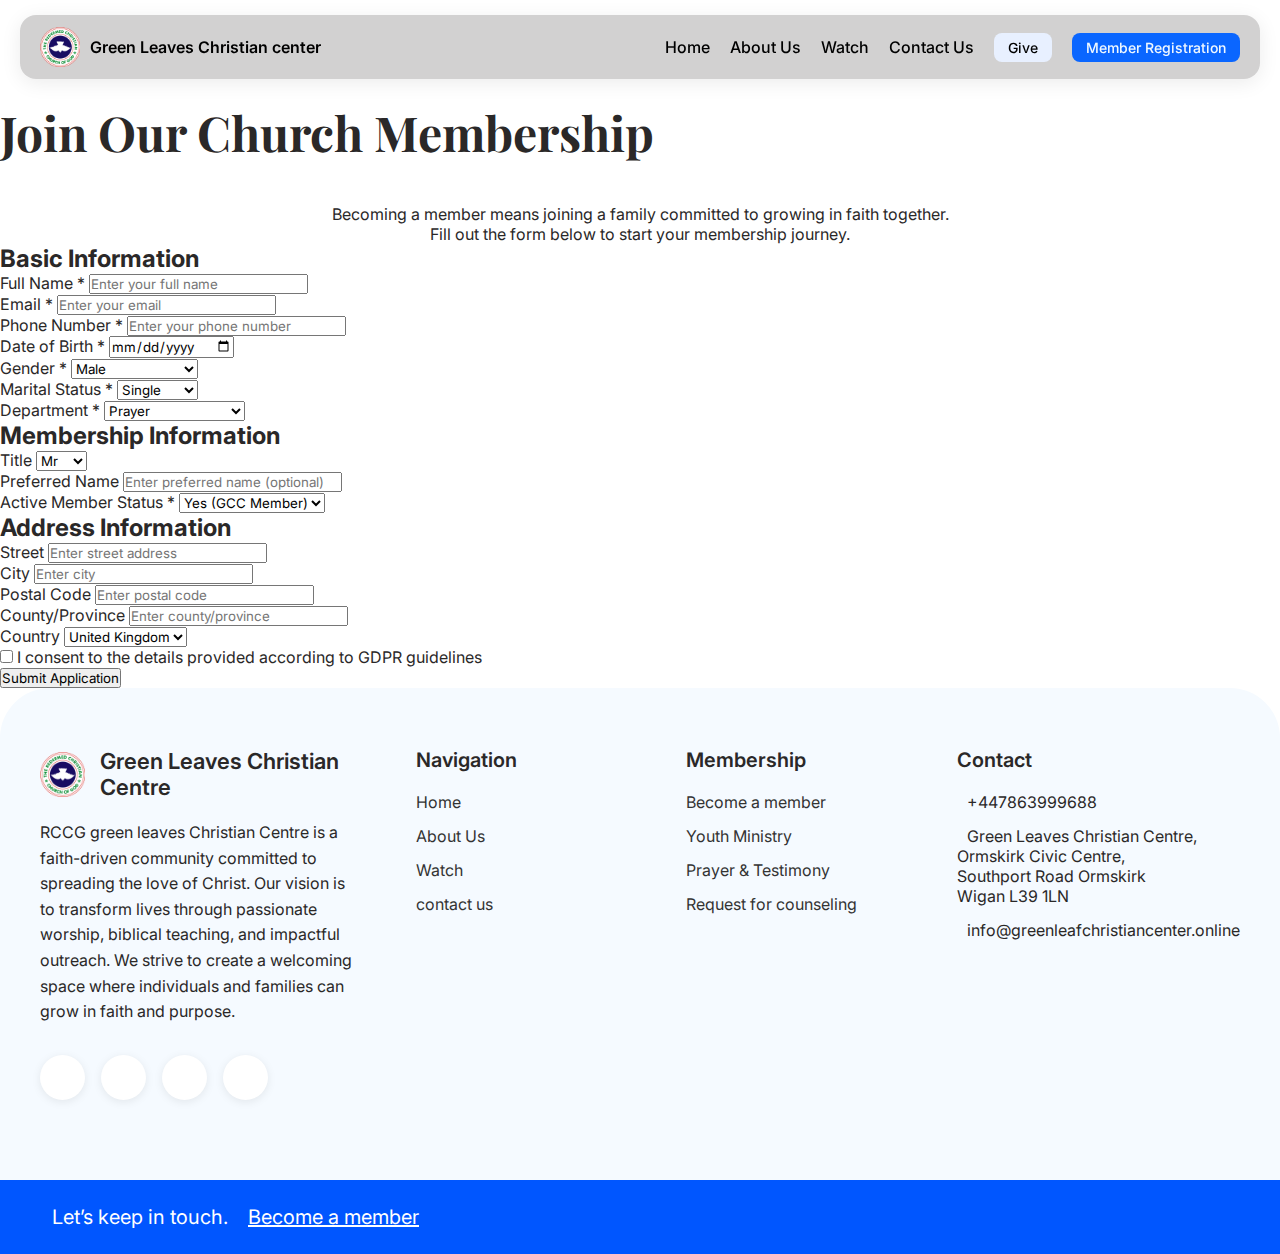
<file: member.html>
<!DOCTYPE html>
<html lang="en">
<head>
    <meta charset="UTF-8" />
    <meta name="viewport" content="width=device-width, initial-scale=1.0" />
    <!-- Favicon -->
    <link rel="icon" href="logo.png">
    <link rel="shortcut icon" href="favicon.ico">
    
    <meta name="msapplication-TileColor" content="#ffffff">
    <meta name="theme-color" content="#ffffff">
    <title>Green Leaves Christian Centre</title>

    <!-- Google Fonts -->
    <link href="https://fonts.googleapis.com/css2?family=Inter:wght@300;400;600;700&family=Playfair+Display:wght@600;700&display=swap" rel="stylesheet">

    <link rel="stylesheet" href="styles.css" />
</head>

<body>

    <!-- MOBILE DRAWER -->
    <div class="mobile-drawer" id="drawer">
        <button class="close-drawer" id="closeDrawer">✖</button>
        <a href="index.html">Home</a>
        <a href="about.html">About Us</a>
        
        <a href="watch.html">Watch</a>
        
        <a href="contact.html">Contact Us</a>
        <a href="register.html" class="drawer-register-btn">Member Registration</a>
    </div>

    <!-- NAVBAR -->
    <header class="navbar fade-in">
        <div class="nav-container">
            <div class="logo-area">
                <img src="logo.png" class="logo" alt="Church Logo">
                <span class="logo-text">Green Leaves Christian center</span>
            </div>

            <!-- DESKTOP MENU -->
            <nav class="menu">
                <a href="index.html">Home</a>
                <a href="about.html">About Us</a>
               
                <a href="watch.html">Watch</a>
              
                <a href="contact.html">Contact Us</a>
                 <a href="give.html" class="give-btn">Give</a>
                <a style="color: aliceblue;" href="member.html" class="register-btn">Member Registration</a>
            </nav>

            <!-- MOBILE ICON -->
            <button class="hamburger" id="openDrawer">
                ☰
            </button>
        </div>
    </header>

  <!-- ===========================
     WELCOME HEADER SECTION
=========================== -->
<h1 style="margin-top: 100px;margin-bottom: 40px;">Join Our Church Membership</h1>
<p style="text-align:center;">
    Becoming a member means joining a family committed to growing in faith together. <br> 
    Fill out the form below to start your membership journey.
</p>

<div class="container">

    <h2>Basic Information</h2>

    <div class="row">
        <div class="form-group">
            <label>Full Name *</label>
            <input type="text" placeholder="Enter your full name">
        </div>

        <div class="form-group">
            <label>Email *</label>
            <input type="email" placeholder="Enter your email">
        </div>
    </div>

    <div class="row">
        <div class="form-group">
            <label>Phone Number *</label>
            <input type="text" placeholder="Enter your phone number">
        </div>

        <div class="form-group">
            <label>Date of Birth *</label>
            <input type="date">
        </div>
    </div>

    <div class="row">
        <div class="form-group">
            <label>Gender *</label>
            <select>
                <option>Male</option>
                <option>Female</option>
                <option>Prefer not to say</option>
            </select>
        </div>

        <div class="form-group">
            <label>Marital Status *</label>
            <select>
                <option>Single</option>
                <option>Married</option>
                <option>Divorced</option>
                <option>Widowed</option>
            </select>
        </div>
    </div>

    <div class="form-group">
        <label>Department *</label>
        <select>
            <option>Prayer</option>
            <option>Choir / Worship</option>
            <option>Ushering</option>
            <option>Technical / Media</option>
            <option>Children Ministry</option>
            <option>Evangelism</option>
            <option>Welfare</option>
            <option>Sanctuary Keepers</option>
            <option>Drama</option>
            <option>Teens Ministry</option>
            <option>Follow Up</option>
        </select>
    </div>

    <h2>Membership Information</h2>

    <div class="row">
        <div class="form-group">
            <label>Title</label>
            <select>
                <option>Mr</option>
                <option>Mrs</option>
                <option>Miss</option>
                <option>Bro</option>
                <option>Sis</option>
                <option>Dr</option>
            </select>
        </div>

        <div class="form-group">
            <label>Preferred Name</label>
            <input type="text" placeholder="Enter preferred name (optional)">
        </div>
    </div>

    <div class="form-group">
        <label>Active Member Status *</label>
        <select>
            <option>Yes (GCC Member)</option>
            <option>No (Not a Member)</option>
        </select>
    </div>

    <h2>Address Information</h2>

    <div class="form-group">
        <label>Street</label>
        <input type="text" placeholder="Enter street address">
    </div>

    <div class="row">
        <div class="form-group">
            <label>City</label>
            <input type="text" placeholder="Enter city">
        </div>

        <div class="form-group">
            <label>Postal Code</label>
            <input type="text" placeholder="Enter postal code">
        </div>
    </div>

    <div class="row">
        <div class="form-group">
            <label>County/Province</label>
            <input type="text" placeholder="Enter county/province">
        </div>

        <div class="form-group">
            <label>Country</label>
            <select>
                <option>United Kingdom</option>
                <option>Nigeria</option>
                <option>Canada</option>
                <option>United States</option>
                <option>Other</option>
            </select>
        </div>
    </div>

    <div class="form-group">
        <label><input type="checkbox"> I consent to the details provided according to GDPR guidelines</label>
    </div>

    <button>Submit Application</button>
</div>

<div class="footer-space"></div>


<script>
    // Toggle Form Sections
    const selector = document.getElementById("typeSelector");
    const prayer = document.getElementById("prayerSection");
    const testimony = document.getElementById("testimonySection");

    selector.addEventListener("change", function () {
        if (this.value === "prayer") {
            prayer.style.display = "block";
            testimony.style.display = "none";
        } else {
            prayer.style.display = "none";
            testimony.style.display = "block";
        }
    });
</script>

<footer class="footer">
  <div class="footer-container">
    
    <!-- LEFT COLUMN -->
    <div class="footer-col footer-about">
      <div class="footer-logo">
        <img src="logo.png" alt="Church Logo">
        <h3>Green Leaves Christian Centre </h3>
      </div>

      <p class="footer-text">
        RCCG green leaves Christian Centre is a faith-driven community committed to spreading the love of Christ.
        Our vision is to transform lives through passionate worship, biblical teaching, and impactful outreach. We strive
        to create a welcoming space where individuals and families can grow in faith and purpose.
      </p>

      <div class="footer-social">
        <a href="#"><i class="fab fa-facebook-f"></i></a>
        <a href="#"><i class="fab fa-instagram"></i></a>
        <a href="#"><i class="fab fa-youtube"></i></a>
        <a href="#"><i class="fab fa-tiktok"></i></a>
      </div>
    </div>

    <!-- CENTER COLUMN -->
    <div class="footer-col footer-nav">
      <h4>Navigation</h4>
      <ul>
        <li><a href="index.html">Home</a></li>
        <li><a href="about.html">About Us</a></li>
        <li><a href="watch.html">Watch</a></li>
        <li><a href="contact.html">contact us</a></li>
        
      </ul>
    </div>

    <!-- RIGHT COLUMN -->
    <div class="footer-col footer-membership">
      <h4>Membership</h4>
      <ul>
        <li><a href="member.html">Become a member</a></li>
        <li><a href="youth.html">Youth Ministry</a></li>
        
        <li><a href="prayer.html">Prayer & Testimony</a></li>
        <li><a href="#">Request for counseling</a></li>
      </ul>
    </div>

    <!-- CONTACT COLUMN -->
    <div class="footer-col footer-contact">
      <h4>Contact</h4>
      <ul>
        <li><i class="fas fa-phone"></i> +447863999688</li>
        <li><i class="fas fa-map-marker-alt"></i> Green Leaves Christian Centre,
         Ormskirk Civic Centre,<br>Southport Road Ormskirk<br> 
         Wigan L39 1LN
        </li>
        <li><i class="fas fa-envelope"></i> info@greenleafchristiancenter.online</li>
      </ul>
    </div>
  </div>

  <!-- BOTTOM BAR -->
  <div class="footer-bottom">
    <div class="bottom-content">
      <i class="fas fa-comment"></i>
      <span>Let’s keep in touch.</span>
      <a href="#">Become a member</a>
    </div>
  </div>
</footer>


    <script src="script.js"></script>
</body>
</html>
</file>
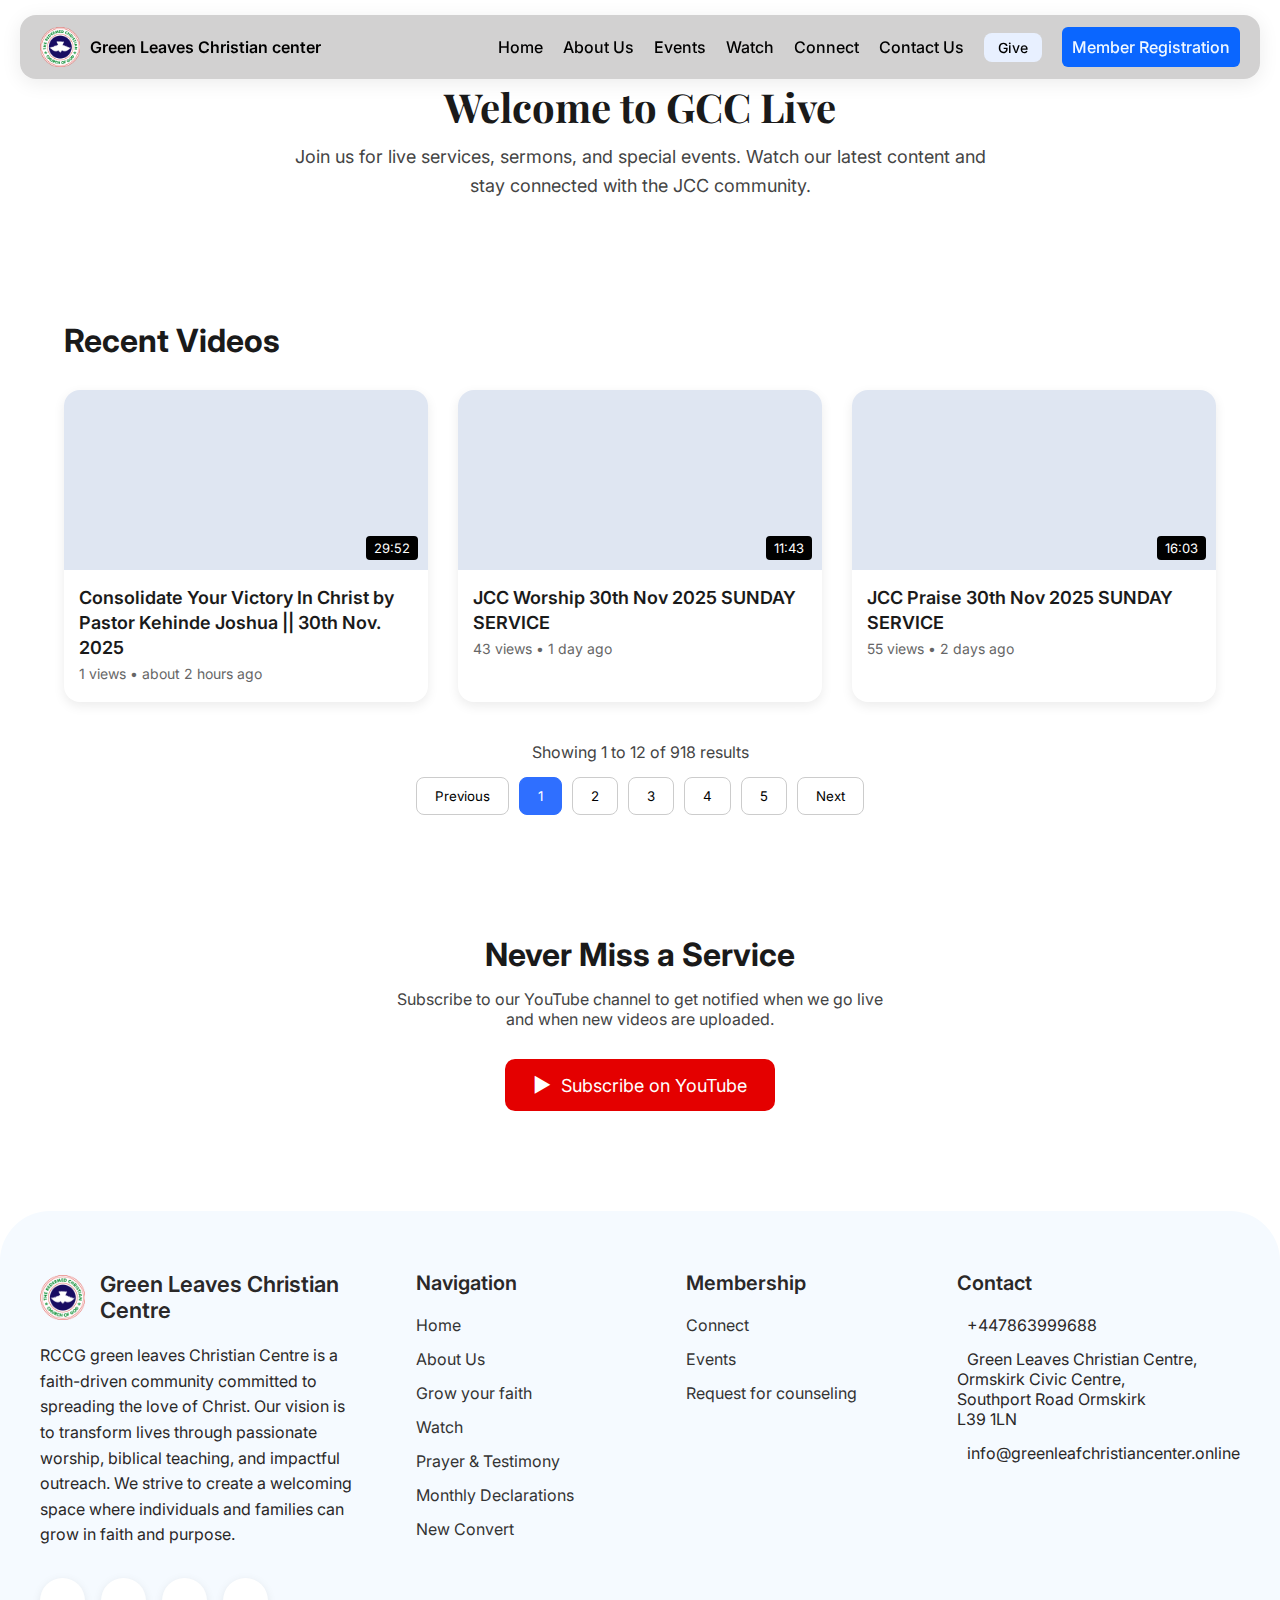
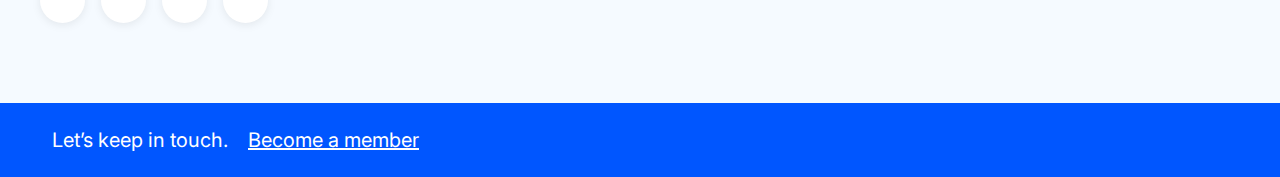
<file: watch.html>
<!DOCTYPE html>
<html lang="en">
<head>
    <meta charset="UTF-8" />
      <link rel="icon" href="logo.png">
    <meta name="viewport" content="width=device-width, initial-scale=1.0" />
    <title>Green Leaves Christian Centre</title>

    <!-- Google Fonts -->
    <link href="https://fonts.googleapis.com/css2?family=Inter:wght@300;400;600;700&family=Playfair+Display:wght@600;700&display=swap" rel="stylesheet">

    <link rel="stylesheet" href="styles.css" />
</head>
<style>
    /* --- GLOBAL SPACING --- */
section {
  padding: 60px 5%;
  font-family: "Inter", sans-serif;
  color: #1a1a1a;
}

/* ========================
   WELCOME HEADER SECTION
======================== */
.welcome-section {
  text-align: center;
  padding-top: 80px;
}

.welcome-section h1 {
  font-size: 40px;
  font-weight: 700;
  margin-bottom: 10px;
}

.welcome-section p {
  font-size: 18px;
  color: #444;
  max-width: 700px;
  margin: 0 auto;
  line-height: 1.6;
}

/* ========================
   RECENT VIDEOS SECTION
======================== */
.videos-section h2 {
  font-size: 32px;
  margin-bottom: 30px;
  font-weight: 700;
}

.video-grid {
  display: grid;
  grid-template-columns: repeat(auto-fill, minmax(300px, 1fr));
  gap: 30px;
}

/* Video card */
.video-card {
  background: #fff;
  border-radius: 16px;
  box-shadow: 0px 4px 12px rgba(0,0,0,0.08);
  padding-bottom: 20px;
  overflow: hidden;
}

.video-card .thumb {
  background: #dfe6f2;
  height: 180px;
  position: relative;
}

.video-card .duration {
  position: absolute;
  bottom: 10px;
  right: 10px;
  background: black;
  color: white;
  padding: 4px 8px;
  font-size: 13px;
  border-radius: 4px;
}

.video-card h3 {
  padding: 15px 15px 5px;
  font-size: 18px;
  font-weight: 600;
  line-height: 1.4;
}

.video-card .meta {
  padding: 0 15px;
  font-size: 14px;
  color: #666;
}

/* Pagination */
.pagination {
  margin-top: 40px;
  text-align: center;
}

.pagination span {
  display: block;
  margin-bottom: 15px;
  color: #444;
}

.pages {
  display: inline-flex;
  gap: 10px;
}

.pages button {
  padding: 10px 18px;
  border: 1px solid #ccc;
  background: #fff;
  border-radius: 8px;
  cursor: pointer;
}

.pages .active {
  background: #2f6fff;
  color: white;
  border-color: #2f6fff;
}

/* ========================
   SUBSCRIBE SECTION
======================== */
.subscribe-section {
  text-align: center;
  padding-bottom: 100px;
}

.subscribe-section h2 {
  font-size: 32px;
  font-weight: 700;
  margin-bottom: 15px;
}

.subscribe-section p {
  max-width: 500px;
  margin: 0 auto 30px;
  color: #444;
}

.youtube-btn {
  display: inline-flex;
  align-items: center;
  background: #e40000;
  color: white;
  padding: 14px 28px;
  font-size: 18px;
  border-radius: 10px;
  text-decoration: none;
  gap: 10px;
}

.youtube-btn .icon {
  font-size: 20px;
}

/* ========================
        RESPONSIVE
======================== */
@media (max-width: 600px) {
  .welcome-section h1 {
    font-size: 28px;
  }
  
  .videos-section h2,
  .subscribe-section h2 {
    font-size: 26px;
  }

  .video-card .thumb {
    height: 160px;
  }
}

</style>
<body>

    <!-- MOBILE DRAWER -->
    <div class="mobile-drawer" id="drawer">
        <button class="close-drawer" id="closeDrawer">✖</button>
        <a href="index.html">Home</a>
        <a href="about.html">About Us</a>
        <a href="events.html">Events</a>
        <a href="watch.html">Watch</a>
        <a href="connect.html">Connect</a>
        <a href="contact.html">Contact Us</a>
        <a style="color: aliceblue;" href="member.html" class="drawer-register-btn">Member Registration</a>
    </div>

    <!-- NAVBAR -->
    <header class="navbar fade-in">
        <div class="nav-container">
            <div class="logo-area">
                <img src="logo.png" class="logo" alt="Church Logo">
                <span class="logo-text">Green Leaves Christian center</span>
            </div>

            <!-- DESKTOP MENU -->
            <nav class="menu">
                <a href="index.html">Home</a>
                <a href="about.html">About Us</a>
                <a href="events.html">Events</a>
                <a href="watch.html">Watch</a>
                <a href="connect.html">Connect</a>
                <a href="contact.html">Contact Us</a>
                 <a href="give.html" class="give-btn">Give</a>
               <a style="color: aliceblue;" href="member.html" class="drawer-register-btn">Member Registration</a>
            </nav>

            <!-- MOBILE ICON -->
            <button class="hamburger" id="openDrawer">
                ☰
            </button>
        </div>
    </header>

  <!-- ===========================
     WELCOME HEADER SECTION
=========================== -->
<section class="welcome-section">
  <h1>Welcome to GCC Live</h1>
  <p>
    Join us for live services, sermons, and special events. Watch our latest content and stay connected
    with the JCC community.
  </p>
</section>

<!-- ===========================
     RECENT VIDEOS SECTION
=========================== -->
<section class="videos-section">
  <h2>Recent Videos</h2>

  <div class="video-grid">
    <!-- Video Card -->
    <div class="video-card">
      <div class="thumb">
        <span class="duration">29:52</span>
      </div>
      <h3>Consolidate Your Victory In Christ by Pastor Kehinde Joshua || 30th Nov. 2025</h3>
      <p class="meta">1 views  •  about 2 hours ago</p>
    </div>

    <div class="video-card">
      <div class="thumb">
        <span class="duration">11:43</span>
      </div>
      <h3>JCC Worship 30th Nov 2025 SUNDAY SERVICE</h3>
      <p class="meta">43 views  •  1 day ago</p>
    </div>

    <div class="video-card">
      <div class="thumb">
        <span class="duration">16:03</span>
      </div>
      <h3>JCC Praise 30th Nov 2025 SUNDAY SERVICE</h3>
      <p class="meta">55 views  •  2 days ago</p>
    </div>

    <!-- Add more cards if needed -->
  </div>

  <!-- Pagination -->
  <div class="pagination">
    <span>Showing 1 to 12 of 918 results</span>

    <div class="pages">
      <button class="prev">Previous</button>
      <button class="active">1</button>
      <button>2</button>
      <button>3</button>
      <button>4</button>
      <button>5</button>
      <button class="next">Next</button>
    </div>
  </div>
</section>

<!-- ===========================
     SUBSCRIBE SECTION
=========================== -->
<section class="subscribe-section">
  <h2>Never Miss a Service</h2>
  <p>
    Subscribe to our YouTube channel to get notified when we go live and when new videos are uploaded.
  </p>

  <a href="#" class="youtube-btn">
    <span class="icon">▶</span> Subscribe on YouTube
  </a>
</section>

<footer class="footer">
  <div class="footer-container">
    
    <!-- LEFT COLUMN -->
    <div class="footer-col footer-about">
      <div class="footer-logo">
        <img src="logo.png" alt="Church Logo">
        <h3>Green Leaves Christian Centre </h3>
      </div>

      <p class="footer-text">
        RCCG green leaves Christian Centre is a faith-driven community committed to spreading the love of Christ.
        Our vision is to transform lives through passionate worship, biblical teaching, and impactful outreach. We strive
        to create a welcoming space where individuals and families can grow in faith and purpose.
      </p>

      <div class="footer-social">
        <a href="#"><i class="fab fa-facebook-f"></i></a>
        <a href="#"><i class="fab fa-instagram"></i></a>
        <a href="#"><i class="fab fa-youtube"></i></a>
        <a href="#"><i class="fab fa-tiktok"></i></a>
      </div>
    </div>

    <!-- CENTER COLUMN -->
    <div class="footer-col footer-nav">
      <h4>Navigation</h4>
      <ul>
        <li><a href="#">Home</a></li>
        <li><a href="#">About Us</a></li>
        <li><a href="#">Grow your faith</a></li>
        <li><a href="#">Watch</a></li>
        <li><a href="prayer.html">Prayer & Testimony</a></li>
        <li><a href="#">Monthly Declarations</a></li>
        <li><a href="#">New Convert</a></li>
      </ul>
    </div>

    <!-- RIGHT COLUMN -->
    <div class="footer-col footer-membership">
      <h4>Membership</h4>
      <ul>
        <li><a href="#">Connect</a></li>
        <li><a href="#">Events</a></li>
        <li><a href="#">Request for counseling</a></li>
      </ul>
    </div>

    <!-- CONTACT COLUMN -->
    <!-- CONTACT COLUMN -->
    <div class="footer-col footer-contact">
      <h4>Contact</h4>
      <ul>
        <li><i class="fas fa-phone"></i> +447863999688</li>
        <li><i class="fas fa-map-marker-alt"></i> Green Leaves Christian Centre,
         Ormskirk Civic Centre,<br>Southport Road Ormskirk<br> 
          L39 1LN
        </li>
        <li><i class="fas fa-envelope"></i> info@greenleafchristiancenter.online</li>
      </ul>
    </div>

  </div>

  <!-- BOTTOM BAR -->
  <div class="footer-bottom">
    <div class="bottom-content">
      <i class="fas fa-comment"></i>
      <span>Let’s keep in touch.</span>
      <a href="member.html">Become a member</a>
    </div>
  </div>
</footer>


    <script src="script.js"></script>
</body>
</html>
</file>
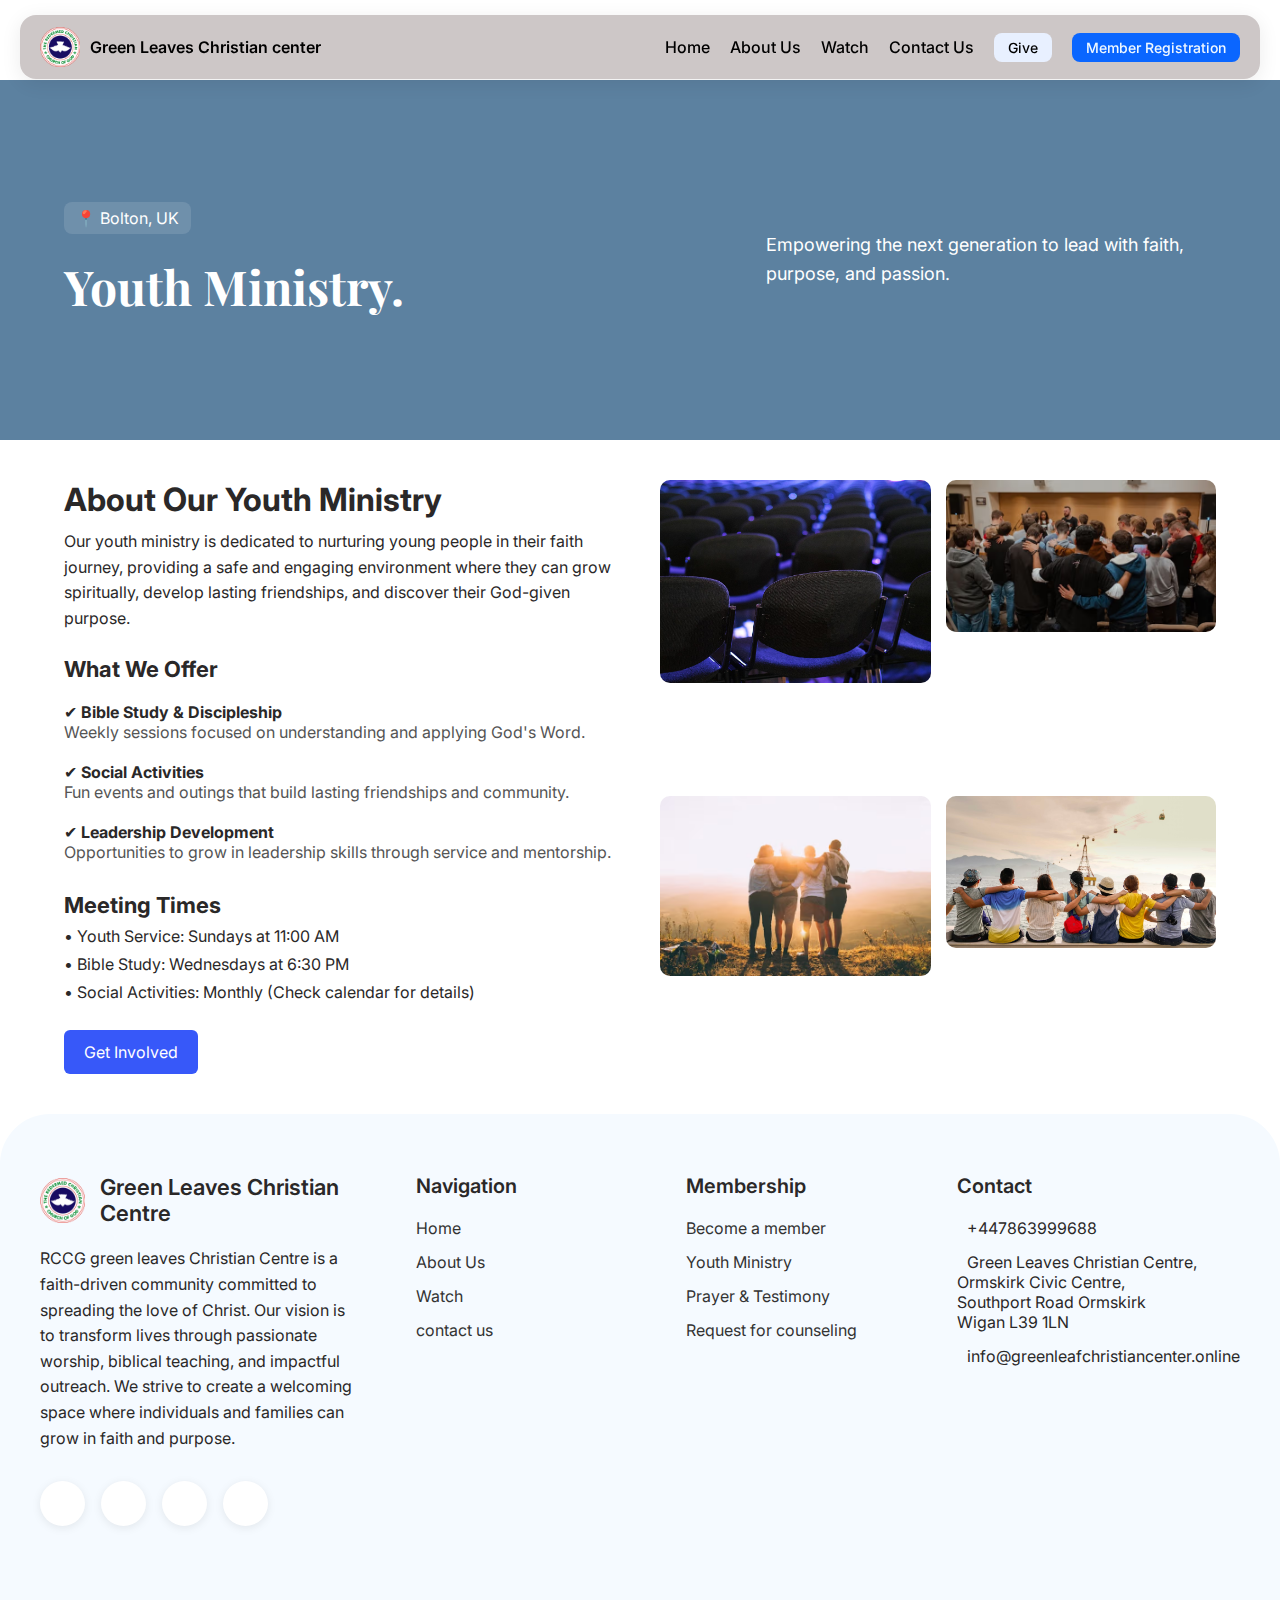
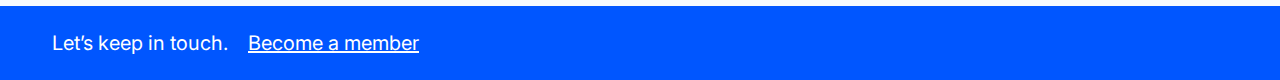
<file: youth.html>
<!DOCTYPE html>
<html lang="en">
<head>
    <meta charset="UTF-8" />
    <meta name="viewport" content="width=device-width, initial-scale=1.0" />
      <link rel="icon" href="logo.png">
    <title>Jubilee Christian Centre Wolverhampton</title>

    <!-- Google Fonts -->
    <link href="https://fonts.googleapis.com/css2?family=Inter:wght@300;400;600;700&family=Playfair+Display:wght@600;700&display=swap" rel="stylesheet">

    <link rel="stylesheet" href="about.css" />
</head>

<body>

     <!-- MOBILE DRAWER -->
    <div class="mobile-drawer" id="drawer">
        <button class="close-drawer" id="closeDrawer">✖</button>
        <a href="index.html">Home</a>
        <a href="about.html">About Us</a>
        
        <a href="watch.html">Watch</a>
        
        <a href="contact.html">Contact Us</a>
     <a style="color: aliceblue;" href="member.html" class="register-btn">Member Registration</a>
    </div>

    <!-- NAVBAR -->
    <header class="navbar fade-in">
        <div class="nav-container">
            <div class="logo-area">
                <img src="logo.png" class="logo" alt="Church Logo">
                <span class="logo-text">Green Leaves Christian center</span>
            </div>

            <!-- DESKTOP MENU -->
            <nav class="menu">
                <a href="index.html">Home</a>
                <a href="about.html">About Us</a>
               
                <a href="watch.html">Watch</a>
              
                <a href="contact.html">Contact Us</a>
                 <a href="give.html" class="give-btn">Give</a>
                <a style="color: aliceblue;" href="member.html" class="register-btn">Member Registration</a>
            </nav>

            <!-- MOBILE ICON -->
            <button class="hamburger" id="openDrawer">
                ☰
            </button>
        </div>
    </header>
    

    <!-- HERO SECTION -->
    <section class="hero slide-up">

        <!-- Background Video -->
        <video autoplay muted loop playsinline class="bg-video">
            <source src="https://www.youtube.com/watch?v=lGBrqcMVugw&t=10s" type="video/mp4">
        </video>

        <div class="hero-overlay"></div>

        <div class="hero-content">
            <div class="hero-left">
                <div class="location-tag">📍 Bolton, UK</div>
                <h1>Youth Ministry.</h1>
            </div>

            <div class="hero-right">
                <p>
                    Empowering the next generation to lead with faith, purpose, and passion.
                </p>
            </div>
        </div>
    </section>
   <section style="font-family: Arial, sans-serif; padding: 40px 5%; background: #ffffff;">

    <div style="display: flex; flex-wrap: wrap; gap: 40px;">

        <!-- LEFT CONTENT AREA -->
        <div style="flex: 1 1 420px; min-width: 300px;">

            <h2 style="font-size: 32px; font-weight: 700; margin-bottom: 10px;">
                About Our Youth Ministry
            </h2>

            <p style="font-size: 16px; line-height: 1.6; margin-bottom: 25px;">
                Our youth ministry is dedicated to nurturing young people in their faith journey,
                providing a safe and engaging environment where they can grow spiritually, develop
                lasting friendships, and discover their God-given purpose.
            </p>

            <h3 style="font-size: 22px; font-weight: 700; margin-bottom: 20px;">What We Offer</h3>

            <ul style="list-style: none; padding: 0;">
                <li style="margin-bottom: 20px;">
                    ✔ <strong>Bible Study & Discipleship</strong><br>
                    <span style="color: #555;">Weekly sessions focused on understanding and applying God's Word.</span>
                </li>

                <li style="margin-bottom: 20px;">
                    ✔ <strong>Social Activities</strong><br>
                    <span style="color: #555;">Fun events and outings that build lasting friendships and community.</span>
                </li>

                <li style="margin-bottom: 20px;">
                    ✔ <strong>Leadership Development</strong><br>
                    <span style="color: #555;">Opportunities to grow in leadership skills through service and mentorship.</span>
                </li>
            </ul>

            <h3 style="font-size: 22px; font-weight: 700; margin-top: 30px;">Meeting Times</h3>

            <p style="margin: 8px 0;">• Youth Service: Sundays at 11:00 AM</p>
            <p style="margin: 8px 0;">• Bible Study: Wednesdays at 6:30 PM</p>
            <p style="margin: 8px 0;">• Social Activities: Monthly (Check calendar for details)</p>

            <!-- BUTTON -->
            <a href="#contact" 
               style="display:inline-block; margin-top:20px; background:#3758f9; color:white; 
                      padding:12px 20px; border-radius:6px; text-decoration:none; font-size:16px;">
                Get Involved
            </a>
        </div>


        <!-- RIGHT IMAGES -->
        <div style="flex: 1 1 420px; display: grid; grid-template-columns: 1fr 1fr; gap: 15px;">
            <img src="img123.avif"
                 style="width:100%; border-radius: 10px; object-fit: cover;">

            <img src="img2.avif"
                 style="width:100%; border-radius: 10px; object-fit: cover;">

            <img src="img3.avif"
                 style="width:100%; border-radius: 10px; object-fit: cover;">

            <img src="img1.avif"
                 style="width:100%; border-radius: 10px; object-fit: cover;">
        </div>

    </div>

</section>


<footer class="footer">
  <div class="footer-container">
    
    <!-- LEFT COLUMN -->
    <div class="footer-col footer-about">
      <div class="footer-logo">
        <img src="logo.png" alt="Church Logo">
        <h3>Green Leaves Christian Centre </h3>
      </div>

      <p class="footer-text">
        RCCG green leaves Christian Centre is a faith-driven community committed to spreading the love of Christ.
        Our vision is to transform lives through passionate worship, biblical teaching, and impactful outreach. We strive
        to create a welcoming space where individuals and families can grow in faith and purpose.
      </p>

      <div class="footer-social">
        <a href="#"><i class="fab fa-facebook-f"></i></a>
        <a href="#"><i class="fab fa-instagram"></i></a>
        <a href="#"><i class="fab fa-youtube"></i></a>
        <a href="#"><i class="fab fa-tiktok"></i></a>
      </div>
    </div>

    <!-- CENTER COLUMN -->
    <div class="footer-col footer-nav">
      <h4>Navigation</h4>
      <ul>
        <li><a href="index.html">Home</a></li>
        <li><a href="about.html">About Us</a></li>
        <li><a href="watch.html">Watch</a></li>
        <li><a href="contact.html">contact us</a></li>
        
      </ul>
    </div>

    <!-- RIGHT COLUMN -->
    <div class="footer-col footer-membership">
      <h4>Membership</h4>
      <ul>
        <li><a href="member.html">Become a member</a></li>
        <li><a href="youth.html">Youth Ministry</a></li>
        
        <li><a href="prayer.html">Prayer & Testimony</a></li>
        <li><a href="member">Request for counseling</a></li>
      </ul>
    </div>

     <!-- CONTACT COLUMN -->
    <!-- CONTACT COLUMN -->
    <div class="footer-col footer-contact">
      <h4>Contact</h4>
      <ul>
        <li><i class="fas fa-phone"></i> +447863999688</li>
        <li><i class="fas fa-map-marker-alt"></i> Green Leaves Christian Centre,
         Ormskirk Civic Centre,<br>Southport Road Ormskirk<br> 
         Wigan L39 1LN
        </li>
        <li><i class="fas fa-envelope"></i> info@greenleafchristiancenter.online</li>
      </ul>
    </div>

  </div>

  <!-- BOTTOM BAR -->
  <div class="footer-bottom">
    <div class="bottom-content">
      <i class="fas fa-comment"></i>
      <span>Let’s keep in touch.</span>
      <a href="member.html">Become a member</a>
    </div>
  </div>
</footer>


    <script src="script.js"></script>
</body>
</html>
</file>
<file: about.css>
/* GLOBAL */
* {
    margin: 0;
    padding: 0;
    box-sizing: border-box;
    font-family: "Inter", sans-serif;
}

body {
    background: white;
    color: #2a2828;
    overflow-x: hidden;
}

/* Animations */
.fade-in {
    animation: fadeIn 1s ease forwards;
}

.slide-up {
    animation: slideUp 1.2s ease forwards;
}

@keyframes fadeIn {
    from { opacity: 0; }
    to { opacity: 1; }
}

@keyframes slideUp {
    from { opacity: 0; transform: translateY(40px); }
    to { opacity: 1; transform: translateY(0); }
}

/* NAVBAR */
/* Floating Navbar */
.navbar {
    position: fixed;
    top: 15px;               /* slight space from top */
    left: 0;
    width: 100%;
    z-index: 50;

    /* Creates spacing on sides */
    padding: 0 20px;
}

.nav-container {
    background: rgba(202, 196, 196, 0.95);
    backdrop-filter: blur(10px);

    width: 100%;
    max-width: 1250px;
    margin: 0 auto;

    padding: 12px 20px;
    border-radius: 16px;

    display: flex;
    align-items: center;
    justify-content: space-between;

    box-shadow: 0 4px 20px rgba(0,0,0,0.08); /* subtle elevation */
}

.logo-area {
    display: flex;
    align-items: center;
    gap: 10px;
}

.logo {
    width: 40px;
}

.logo-text {
    font-weight: 600;
    color: #000;
}

/* Desktop menu */
.menu {
    display: flex;
    align-items: center;
    gap: 20px;
}

.menu a {
    color: #000;
    text-decoration: none;
    font-weight: 500;
}

.give-btn,
.register-btn {
    padding: 6px 14px;
    border-radius: 8px;
    border: none;
    cursor: pointer;
    font-size: 14px;
}

.give-btn {
    background: #e8f0ff;
    color: #0a66ff;
}

.register-btn {
    background: #0a66ff;
    color: #fff;
}

/* Hamburger (hidden desktop) */
.hamburger {
    display: none;
    background: none;
    border: none;
    font-size: 28px;
    cursor: pointer;
}

/* MOBILE DRAWER */
.mobile-drawer {
    position: fixed;
    top: 0;
    right: -260px;
    width: 260px;
    height: 100%;
    background: #111;
    padding: 20px;
    display: flex;
    flex-direction: column;
    gap: 18px;
    transition: right .35s ease;
    z-index: 200;
}

.mobile-drawer a {
    color: #fff;
    text-decoration: none;
    font-size: 18px;
}

.drawer-register-btn {
    background: #0a66ff;
    padding: 10px;
    border-radius: 6px;
    text-align: center;
}

.close-drawer {
    background: none;
    border: none;
    font-size: 24px;
    color: #fff;
    align-self: flex-end;
    cursor: pointer;
}

/* HERO */
.hero {
     background: rgba(93, 132, 164, 0.95);
    position: relative;
    height: 40vh;
    margin-top: 80px;
   color: #fff;
}

.bg-video {
    position: absolute;
    top: 0;
    left: 0;
    height: 100%;
    width: 100%;
    object-fit: cover;
    z-index: -2;
}

.hero-overlay {
    background: rgba(0,0,0,0.65);
    position: absolute;
    height: 100%;
    width: 100%;
    z-index: -1;
}

.hero-content {
    height: 100%;
    width: 90%;
    max-width: 1250px;
    margin: auto;
    display: flex;
    align-items: center;
    justify-content: space-between;
}

.location-tag {
    background: rgba(255,255,255,0.12);
    padding: 6px 12px;
    border-radius: 8px;
    display: inline-block;
    margin-bottom: 20px;
}

h1 {
    font-size: 48px;
    font-family: "Playfair Display", serif;
}

.hero-right p {
    font-size: 18px;
    line-height: 1.6;
    max-width: 450px;
}

/* RESPONSIVE */
@media (max-width: 900px) {

    .menu {
        display: none;
    }

    .hamburger {
        display: block;
    }

    .hero-content {
        margin-top: 50px;
        flex-direction: column;
        text-align: center;
    }

    h1 {
        font-size: 34px;
    }
/* Reduce hero height on mobile */
    .hero {
        height: auto;
        padding: 140px 0 60px 0;   /* pushes hero down away from navbar */
    }

    .hero-content {
        flex-direction: column;
        text-align: center;
        width: 90%;
        margin: auto;
        gap: 20px;                  /* reduces huge spacing */
    }

    .hero-left {
        margin-top: 0;
    }

    .hero-right {
        margin-top: 0;
        max-width: 100%;
    }

    h1 {
        font-size: 30px;
        line-height: 1.3;
    }

    .location-tag {
        margin-bottom: 10px;
    }

}

/* Container */
.our-story {
  padding: 120px 8%;
  background: #ffffff;
  font-family: 'Inter', sans-serif;
  
}

.story-container {
  display: grid;
  grid-template-columns: 1.3fr 1fr;
  align-items: center;
  gap: 60px;
}

/* Left Text */
.story-text h2 {
  font-size: 22px;
  font-weight: 500;
  margin-bottom: 25px;
}

.story-text p {
  font-size: 18px;
  line-height: 1.7;
  margin-bottom: 22px;
  max-width: 750px;
  color: #2c2c2c;
}

/* Right Image */
.story-image img {
  width: 100%;
  border-radius: 20px;
  box-shadow: 0 15px 40px rgba(0,0,0,0.15);
  object-fit: cover;
}

/* Fade-in Animation */
.fade-in-up {
  opacity: 0;
  transform: translateY(40px);
  animation: fadeInUp 1.1s ease forwards;
}

@keyframes fadeInUp {
  to {
    opacity: 1;
    transform: translateY(0);
  }
}

/* -------------------------------
   RESPONSIVE
-------------------------------- */

@media (max-width: 992px) {
  .story-container {
    grid-template-columns: 1fr;
    gap: 40px;
  }

  .story-text h2 {
    font-size: 34px;
  }

  .story-text p {
    font-size: 16px;
  }
}

@media (max-width: 600px) {
  .our-story {
    padding: 80px 6%;
  }

  .story-text h2 {
    font-size: 30px;
  }

  .story-image img {
    border-radius: 16px;
  }
}


/* =============================
   WORKFORCE SECTION
=============================*/

.workforce-section {
    width: 100%;
    padding: 80px 20px;
    background:  #f6f7f7;;
}

.wf-container {
    max-width: 1250px;
    margin: auto;
}


/* Header Content */
.wf-header {
    display: flex;
    flex-direction: column;
    gap: 16px;
    max-width: 620px;
    margin-bottom: 50px;
}

.wf-tag {
    font-size: 14px;
    padding: 5px 14px;
    background: #eef3ff;
    color: #2563eb;
    border-radius: 6px;
    display: inline-block;
    width: fit-content;
}

.wf-title {
    font-size: 36px;
    font-weight: 700;
    line-height: 1.25;
}

.wf-title .highlight {
    color: #2563eb;
}

.wf-text {
    font-size: 16px;
    color: #555;
    max-width: 480px;
}

.wf-button {
    display: inline-flex;
    align-items: center;
    padding: 12px 22px;
    background: #2563eb;
    color: #fff;
    border-radius: 8px;
    font-weight: 600;
    text-decoration: none;
    width: fit-content;
    transition: 0.2s;
}

.wf-button:hover {
    background: #1e4ecb;
}


/* =============================
   CARDS GRID
=============================*/

.wf-cards {
    display: grid;
    grid-template-columns: repeat(5, 1fr);
    gap: 24px;
    margin-top: 40px;
}


/* Card Base */
.wf-card {
    background: #fff;
    border-radius: 18px;
    overflow: hidden;
    box-shadow: 0 4px 16px rgba(0,0,0,0.08);
    position: relative;
}

.wf-card img {
    width: 100%;
    height: 100%;
    object-fit: cover;
}


/* Large Feature Card */
.wf-card.large {
    grid-column: span 2;
    height: 360px;
    display: flex;
    flex-direction: column;
    justify-content: flex-end;
}


/* Tall Side Card */
.wf-card.tall {
    height: 360px;
}

.wf-card:not(.large):not(.tall) {
    height: 280px;
}


/* Card Info Overlay */
.wf-card-info {
    background: rgba(255,255,255,0.96);
    padding: 18px;
    position: absolute;
    bottom: 0;
    width: 100%;
    backdrop-filter: blur(6px);
}

.wf-card-info h3 {
    font-size: 20px;
    margin-bottom: 6px;
}

.wf-card-info p {
    font-size: 14px;
    color: #555;
}

.wf-card-info a {
    margin-top: 10px;
    display: inline-block;
    color: #2563eb;
    font-weight: 600;
    text-decoration: none;
}


/* =============================
   RESPONSIVE BEHAVIOR
=============================*/

/* Tablets */
@media (max-width: 992px) {

    .wf-cards {
        grid-template-columns: repeat(3, 1fr);
    }

    .wf-card.large {
        grid-column: span 3;
        height: 320px;
    }

    .wf-card.tall {
        height: 300px;
    }
}


/* Mobile */
@media (max-width: 680px) {

    .wf-title {
        font-size: 28px;
    }

    .wf-cards {
        grid-template-columns: 1fr;
        gap: 20px;
    }

    .wf-card.large {
        grid-column: span 1;
        height: 260px;
    }

    .wf-card.tall {
        height: 240px;
    }

    .wf-card {
        height: 220px;
    }
}
/* =============================
   ABOUT SECTION
=============================*/

.about-section {
    padding: 80px 20px;
    background: #f6f7f7;
}

.about-container {
    max-width: 1250px;
    margin: auto;
    display: grid;
    grid-template-columns: 1fr 0.8fr 1fr;
    gap: 40px;
    align-items: center;
}


/* Left Column */
.about-tag {
    font-size: 14px;
    background: #eef3ff;
    padding: 6px 14px;
    color: #2563eb;
    border-radius: 6px;
    display: inline-block;
    margin-bottom: 22px;
}

.about-title {
    font-size: 32px;
    font-weight: 700;
    line-height: 1.35;
}

.about-title .highlight {
    color: #2563eb;
}


/* Center Burst + Card */
.about-center {
    position: relative;
    display: flex;
    flex-direction: column;
    align-items: center;
}

/* Burst background */
.burst {
    width: 220px;
    height: 220px;
    background: repeating-linear-gradient(
        0deg,
        #2563eb 0px,
        #2563eb 12px,
        transparent 12px,
        transparent 28px
    );
    border-radius: 50%;
    position: absolute;
    top: 40px;
    z-index: 1;
    opacity: 0.25;
}

/* Floating Card */
.about-card {
    width: 210px;
    background: white;
    padding: 20px;
    border-radius: 20px;
    box-shadow: 0 4px 18px rgba(0,0,0,0.1);
    text-align: left;
    z-index: 3;
    position: relative;
    margin-bottom: -30px;
}

.about-card h3 {
    font-size: 18px;
    font-weight: 700;
    margin-bottom: 10px;
}

.about-card .highlight {
    color: #2563eb;
}

.verses {
    font-size: 14px;
    color: #444;
}


/* Bottom Image */
.about-image {
    width: 100%;
    height: 240px;
    object-fit: cover;
    border-radius: 20px;
    box-shadow: 0 4px 20px rgba(0,0,0,0.15);
    z-index: 2;
}


/* Right Column */
.about-text {
    font-size: 16px;
    line-height: 1.65;
    color: #444;
}

.check {
    color: #2563eb;
    font-size: 22px;
    margin-right: 6px;
    vertical-align: middle;
}


/* =============================
   RESPONSIVE
=============================*/

/* =============================
   BASE RESPONSIVE FIXES
=============================*/

/* Tablets */
@media (max-width: 992px) {
    .about-container {
        grid-template-columns: 1fr 1fr;
        gap: 30px;
    }

    /* Keep center column but scale it a bit */
    .about-center {
        transform: scale(0.9);
    }

    .about-title {
        font-size: 26px;
    }
}


/* =============================
   MOBILE — center column hidden
=============================*/
@media (max-width: 680px) {

    /* Stack everything vertically */
    .about-container {
        grid-template-columns: 1fr;
        gap: 35px;
    }

    /* Reduce left column text size */
    .about-title {
        font-size: 22px;
        line-height: 1.45;
    }

    .about-tag {
        font-size: 12px;
        padding: 4px 10px;
    }

    /* Completely hide center column */
    .about-center {
        display: none;
    }

    /* Right column text slightly smaller */
    .about-text {
        font-size: 15px;
        line-height: 1.55;
    }
}
/* Google Font */
@import url('https://fonts.googleapis.com/css2?family=Inter:wght@300;400;500;600&display=swap');

.footer {
  font-family: 'Inter', sans-serif;
  background: #F5FAFF;
  padding-top: 60px;
  border-radius: 50px 50px 0 0;
}

.footer-container {
  max-width: 1400px;
  margin: auto;
  padding: 0 40px 80px;
  display: grid;
  grid-template-columns: 1.5fr 1fr 1fr 1fr;
  gap: 60px;
}

/* LEFT COLUMN */
.footer-logo {
  display: flex;
  align-items: center;
  gap: 15px;
}

.footer-logo img {
  width: 45px;
}

.footer-logo h3 {
  font-size: 22px;
  font-weight: 600;
  margin: 0;
}

.footer-text {
  font-size: 16px;
  line-height: 1.6;
  margin: 20px 0 30px;
  max-width: 480px;
}

.footer-social a {
  display: inline-flex;
  justify-content: center;
  align-items: center;
  width: 45px;
  height: 45px;
  border-radius: 50%;
  background: white;
  box-shadow: 0 2px 10px rgba(0,0,0,0.08);
  margin-right: 12px;
  font-size: 18px;
  transition: 0.3s;
}

.footer-social a:hover {
  transform: translateY(-4px);
}

/* LINKS */
.footer-col h4 {
  font-size: 20px;
  margin-bottom: 20px;
  font-weight: 600;
}

.footer-col ul {
  list-style: none;
  padding: 0;
}

.footer-col ul li {
  margin-bottom: 14px;
  font-size: 16px;
}

.footer-col ul li a {
  text-decoration: none;
  color: #333;
  transition: 0.3s;
}

.footer-col ul li a:hover {
  color: #0056ff;
}

/* CONTACT ICONS */
.footer-contact i {
  margin-right: 10px;
  color: #0056ff;
}

/* FOOTER BOTTOM BAR */
.footer-bottom {
  background: #0056ff;
  padding: 25px 0;
  color: white;
}

.bottom-content {
  max-width: 1400px;
  margin: auto;
  padding: 0 40px;
  display: flex;
  align-items: center;
  gap: 12px;
  font-size: 20px;
}

.bottom-content a {
  color: white;
  text-decoration: underline;
  margin-left: 8px;
  font-size: 20px;
}

/* --------------------------------------------
   RESPONSIVE
--------------------------------------------- */

@media (max-width: 992px) {
  .footer-container {
    grid-template-columns: 1fr 1fr;
  }

  .footer-text {
    font-size: 14px;
  }
}

@media (max-width: 768px) {
  .footer-container {
    grid-template-columns: 1fr;
  }

  /* Hide center column */
  .footer-nav {
    display: none;
  }

  .footer-logo h3 {
    font-size: 18px;
  }

  .footer-text {
    font-size: 14px;
  }

  .footer-bottom {
    text-align: center;
  }

  .bottom-content {
    flex-direction: column;
    gap: 6px;
    font-size: 18px;
  }
}
/* SECTION BASE */
.mission-vision {
  padding: 120px 8%;
  background: #f8f8f8;
  font-family: 'Inter', sans-serif;
}

/* Header */
.mv-header {
  text-align: center;
  max-width: 900px;
  margin: 0 auto 70px;
}

.mv-header h2 {
  font-size: 42px;
  font-weight: 700;
  margin-bottom: 15px;
}

.mv-header p {
  font-size: 18px;
  color: #444;
  line-height: 1.7;
}

/* GRID */
.mv-grid {
  display: grid;
  grid-template-columns: 1fr 1fr;
  gap: 40px;
}

/* CARDS */
.mv-card {
  background: #ffffff;
  padding: 40px;
  border-radius: 16px;
  border: 1px solid #e7e7e7;
  box-shadow: 0 10px 25px rgba(0,0,0,0.05);
}

.mv-card h3 {
  font-size: 28px;
  margin-bottom: 15px;
  font-weight: 700;
}

.mv-card p {
  font-size: 17px;
  line-height: 1.7;
  margin-bottom: 20px;
  color: #333;
}

.mv-card ul {
  padding-left: 18px;
}

.mv-card ul li {
  margin-bottom: 12px;
  line-height: 1.6;
  font-size: 17px;
}

/* FADE IN UP */
.fade-in-up {
  opacity: 0;
  transform: translateY(40px);
  animation: fadeInUp 1s ease forwards;
}

@keyframes fadeInUp {
  to {
    opacity: 1;
    transform: translateY(0);
  }
}

/* RESPONSIVE */
@media (max-width: 992px) {
  .mv-grid {
    grid-template-columns: 1fr;
  }

  .mv-card {
    padding: 35px;
  }

  .mv-header h2 {
    font-size: 34px;
  }
}

@media (max-width: 600px) {
  .mission-vision {
    padding: 90px 6%;
  }

  .mv-card {
    padding: 28px;
  }

  .mv-header h2 {
    font-size: 30px;
  }
}
</file>
<file: contact.css>
/* GLOBAL */
* {
    margin: 0;
    padding: 0;
    box-sizing: border-box;
    font-family: "Inter", sans-serif;
}

body {
    background: white;
    color: #2a2828;
    overflow-x: hidden;
}

/* Animations */
.fade-in {
    animation: fadeIn 1s ease forwards;
}

.slide-up {
    animation: slideUp 1.2s ease forwards;
}

@keyframes fadeIn {
    from { opacity: 0; }
    to { opacity: 1; }
}

@keyframes slideUp {
    from { opacity: 0; transform: translateY(40px); }
    to { opacity: 1; transform: translateY(0); }
}

/* NAVBAR */
/* Floating Navbar */
.navbar {
    position: fixed;
    top: 15px;               /* slight space from top */
    left: 0;
    width: 100%;
    z-index: 50;

    /* Creates spacing on sides */
    padding: 0 20px;
}

.nav-container {
    background: rgba(208, 207, 207, 0.95);
    backdrop-filter: blur(10px);

    width: 100%;
    max-width: 1250px;
    margin: 0 auto;

    padding: 12px 20px;
    border-radius: 16px;

    display: flex;
    align-items: center;
    justify-content: space-between;

    box-shadow: 0 4px 20px rgba(0,0,0,0.08); /* subtle elevation */
}

.logo-area {
    display: flex;
    align-items: center;
    gap: 10px;
}

.logo {
    width: 40px;
}

.logo-text {
    font-weight: 600;
    color: #000;
}

/* Desktop menu */
.menu {
    display: flex;
    align-items: center;
    gap: 20px;
}

.menu a {
    color: #000;
    text-decoration: none;
    font-weight: 500;
}

.give-btn,
.register-btn {
    padding: 6px 14px;
    border-radius: 8px;
    border: none;
    cursor: pointer;
    font-size: 14px;
}

.give-btn {
    background: #e8f0ff;
    color: #0a66ff;
}

.register-btn {
    background: #0a66ff;
    color: #fff;
}

/* Hamburger (hidden desktop) */
.hamburger {
    display: none;
    background: none;
    border: none;
    font-size: 28px;
    cursor: pointer;
}

/* MOBILE DRAWER */
.mobile-drawer {
    position: fixed;
    top: 0;
    right: -260px;
    width: 260px;
    height: 100%;
    background: #111;
    padding: 20px;
    display: flex;
    flex-direction: column;
    gap: 18px;
    transition: right .35s ease;
    z-index: 200;
}

.mobile-drawer a {
    color: #fff;
    text-decoration: none;
    font-size: 18px;
}

.drawer-register-btn {
    background: #0a66ff;
    padding: 10px;
    border-radius: 6px;
    text-align: center;
}

.close-drawer {
    background: none;
    border: none;
    font-size: 24px;
    color: #fff;
    align-self: flex-end;
    cursor: pointer;
}

/* HERO */
.hero {
     background: rgba(162, 191, 217, 0.95);
    position: relative;
    height: 250px;
    margin-top: 80px;
   color: #fff;
}

.bg-video {
    position: absolute;
    top: 0;
    left: 0;
    height: 100%;
    width: 100%;
    object-fit: cover;
    z-index: -2;
}

.hero-overlay {
    background: rgba(0,0,0,0.65);
    position: absolute;
    height: 100%;
    width: 100%;
    z-index: -1;
}

.hero-content {
    height: 100%;
    width: 90%;
    max-width: 1250px;
    margin: auto;
    display: flex;
    align-items: center;
    justify-content: space-between;
}

.location-tag {
    background: rgba(255,255,255,0.12);
    padding: 6px 12px;
    border-radius: 8px;
    display: inline-block;
    margin-bottom: 20px;
}

h1 {
    font-size: 48px;
    font-family: "Playfair Display", serif;
}

.hero-right p {
    font-size: 18px;
    line-height: 1.6;
    max-width: 450px;
}

/* RESPONSIVE */
@media (max-width: 900px) {

    .menu {
        display: none;
    }

    .hamburger {
        display: block;
    }

    .hero-content {
        margin-top: 50px;
        flex-direction: column;
        text-align: center;
    }

    h1 {
        font-size: 34px;
    }
/* Reduce hero height on mobile */
    .hero {
        height: auto;
        padding: 140px 0 60px 0;   /* pushes hero down away from navbar */
    }

    .hero-content {
        flex-direction: column;
        text-align: center;
        width: 90%;
        margin: auto;
        gap: 20px;                  /* reduces huge spacing */
    }

    .hero-left {
        margin-top: 0;
    }

    .hero-right {
        margin-top: 0;
        max-width: 100%;
    }

    h1 {
        font-size: 30px;
        line-height: 1.3;
    }

    .location-tag {
        margin-bottom: 10px;
    }

}
/* =============================
   WORKFORCE SECTION
=============================*/

.workforce-section {
    width: 100%;
    padding: 80px 20px;
    background:  #f6f7f7;;
}

.wf-container {
    max-width: 1250px;
    margin: auto;
}


/* Header Content */
.wf-header {
    display: flex;
    flex-direction: column;
    gap: 16px;
    max-width: 620px;
    margin-bottom: 50px;
}

.wf-tag {
    font-size: 14px;
    padding: 5px 14px;
    background: #eef3ff;
    color: #2563eb;
    border-radius: 6px;
    display: inline-block;
    width: fit-content;
}

.wf-title {
    font-size: 36px;
    font-weight: 700;
    line-height: 1.25;
}

.wf-title .highlight {
    color: #2563eb;
}

.wf-text {
    font-size: 16px;
    color: #555;
    max-width: 480px;
}

.wf-button {
    display: inline-flex;
    align-items: center;
    padding: 12px 22px;
    background: #2563eb;
    color: #fff;
    border-radius: 8px;
    font-weight: 600;
    text-decoration: none;
    width: fit-content;
    transition: 0.2s;
}

.wf-button:hover {
    background: #1e4ecb;
}


/* =============================
   CARDS GRID
=============================*/

.wf-cards {
    display: grid;
    grid-template-columns: repeat(5, 1fr);
    gap: 24px;
    margin-top: 40px;
}


/* Card Base */
.wf-card {
    background: #fff;
    border-radius: 18px;
    overflow: hidden;
    box-shadow: 0 4px 16px rgba(0,0,0,0.08);
    position: relative;
}

.wf-card img {
    width: 100%;
    height: 100%;
    object-fit: cover;
}


/* Large Feature Card */
.wf-card.large {
    grid-column: span 2;
    height: 360px;
    display: flex;
    flex-direction: column;
    justify-content: flex-end;
}


/* Tall Side Card */
.wf-card.tall {
    height: 360px;
}

.wf-card:not(.large):not(.tall) {
    height: 280px;
}


/* Card Info Overlay */
.wf-card-info {
    background: rgba(255,255,255,0.96);
    padding: 18px;
    position: absolute;
    bottom: 0;
    width: 100%;
    backdrop-filter: blur(6px);
}

.wf-card-info h3 {
    font-size: 20px;
    margin-bottom: 6px;
}

.wf-card-info p {
    font-size: 14px;
    color: #555;
}

.wf-card-info a {
    margin-top: 10px;
    display: inline-block;
    color: #2563eb;
    font-weight: 600;
    text-decoration: none;
}


/* =============================
   RESPONSIVE BEHAVIOR
=============================*/

/* Tablets */
@media (max-width: 992px) {

    .wf-cards {
        grid-template-columns: repeat(3, 1fr);
    }

    .wf-card.large {
        grid-column: span 3;
        height: 320px;
    }

    .wf-card.tall {
        height: 300px;
    }
}


/* Mobile */
@media (max-width: 680px) {

    .wf-title {
        font-size: 28px;
    }

    .wf-cards {
        grid-template-columns: 1fr;
        gap: 20px;
    }

    .wf-card.large {
        grid-column: span 1;
        height: 260px;
    }

    .wf-card.tall {
        height: 240px;
    }

    .wf-card {
        height: 220px;
    }
}
/* =============================
   ABOUT SECTION
=============================*/

.about-section {
    padding: 80px 20px;
    background: #f6f7f7;
}

.about-container {
    max-width: 1250px;
    margin: auto;
    display: grid;
    grid-template-columns: 1fr 0.8fr 1fr;
    gap: 40px;
    align-items: center;
}


/* Left Column */
.about-tag {
    font-size: 14px;
    background: #eef3ff;
    padding: 6px 14px;
    color: #2563eb;
    border-radius: 6px;
    display: inline-block;
    margin-bottom: 22px;
}

.about-title {
    font-size: 32px;
    font-weight: 700;
    line-height: 1.35;
}

.about-title .highlight {
    color: #2563eb;
}


/* Center Burst + Card */
.about-center {
    position: relative;
    display: flex;
    flex-direction: column;
    align-items: center;
}

/* Burst background */
.burst {
    width: 220px;
    height: 220px;
    background: repeating-linear-gradient(
        0deg,
        #2563eb 0px,
        #2563eb 12px,
        transparent 12px,
        transparent 28px
    );
    border-radius: 50%;
    position: absolute;
    top: 40px;
    z-index: 1;
    opacity: 0.25;
}

/* Floating Card */
.about-card {
    width: 210px;
    background: white;
    padding: 20px;
    border-radius: 20px;
    box-shadow: 0 4px 18px rgba(0,0,0,0.1);
    text-align: left;
    z-index: 3;
    position: relative;
    margin-bottom: -30px;
}

.about-card h3 {
    font-size: 18px;
    font-weight: 700;
    margin-bottom: 10px;
}

.about-card .highlight {
    color: #2563eb;
}

.verses {
    font-size: 14px;
    color: #444;
}


/* Bottom Image */
.about-image {
    width: 100%;
    height: 240px;
    object-fit: cover;
    border-radius: 20px;
    box-shadow: 0 4px 20px rgba(0,0,0,0.15);
    z-index: 2;
}


/* Right Column */
.about-text {
    font-size: 16px;
    line-height: 1.65;
    color: #444;
}

.check {
    color: #2563eb;
    font-size: 22px;
    margin-right: 6px;
    vertical-align: middle;
}


/* =============================
   RESPONSIVE
=============================*/

/* =============================
   BASE RESPONSIVE FIXES
=============================*/

/* Tablets */
@media (max-width: 992px) {
    .about-container {
        grid-template-columns: 1fr 1fr;
        gap: 30px;
    }

    /* Keep center column but scale it a bit */
    .about-center {
        transform: scale(0.9);
    }

    .about-title {
        font-size: 26px;
    }
}


/* =============================
   MOBILE — center column hidden
=============================*/
@media (max-width: 680px) {

    /* Stack everything vertically */
    .about-container {
        grid-template-columns: 1fr;
        gap: 35px;
    }

    /* Reduce left column text size */
    .about-title {
        font-size: 22px;
        line-height: 1.45;
    }

    .about-tag {
        font-size: 12px;
        padding: 4px 10px;
    }

    /* Completely hide center column */
    .about-center {
        display: none;
    }

    /* Right column text slightly smaller */
    .about-text {
        font-size: 15px;
        line-height: 1.55;
    }
}
/* Google Font */
@import url('https://fonts.googleapis.com/css2?family=Inter:wght@300;400;500;600&display=swap');

.footer {
  font-family: 'Inter', sans-serif;
  background: #F5FAFF;
  padding-top: 60px;
  border-radius: 50px 50px 0 0;
}

.footer-container {
  max-width: 1400px;
  margin: auto;
  padding: 0 40px 80px;
  display: grid;
  grid-template-columns: 1.5fr 1fr 1fr 1fr;
  gap: 60px;
}

/* LEFT COLUMN */
.footer-logo {
  display: flex;
  align-items: center;
  gap: 15px;
}

.footer-logo img {
  width: 45px;
}

.footer-logo h3 {
  font-size: 22px;
  font-weight: 600;
  margin: 0;
}

.footer-text {
  font-size: 16px;
  line-height: 1.6;
  margin: 20px 0 30px;
  max-width: 480px;
}

.footer-social a {
  display: inline-flex;
  justify-content: center;
  align-items: center;
  width: 45px;
  height: 45px;
  border-radius: 50%;
  background: white;
  box-shadow: 0 2px 10px rgba(0,0,0,0.08);
  margin-right: 12px;
  font-size: 18px;
  transition: 0.3s;
}

.footer-social a:hover {
  transform: translateY(-4px);
}

/* LINKS */
.footer-col h4 {
  font-size: 20px;
  margin-bottom: 20px;
  font-weight: 600;
}

.footer-col ul {
  list-style: none;
  padding: 0;
}

.footer-col ul li {
  margin-bottom: 14px;
  font-size: 16px;
}

.footer-col ul li a {
  text-decoration: none;
  color: #333;
  transition: 0.3s;
}

.footer-col ul li a:hover {
  color: #0056ff;
}

/* CONTACT ICONS */
.footer-contact i {
  margin-right: 10px;
  color: #0056ff;
}

/* FOOTER BOTTOM BAR */
.footer-bottom {
  background: #0056ff;
  padding: 25px 0;
  color: white;
}

.bottom-content {
  max-width: 1400px;
  margin: auto;
  padding: 0 40px;
  display: flex;
  align-items: center;
  gap: 12px;
  font-size: 20px;
}

.bottom-content a {
  color: white;
  text-decoration: underline;
  margin-left: 8px;
  font-size: 20px;
}

/* --------------------------------------------
   RESPONSIVE
--------------------------------------------- */

@media (max-width: 992px) {
  .footer-container {
    grid-template-columns: 1fr 1fr;
  }

  .footer-text {
    font-size: 14px;
  }
}

@media (max-width: 768px) {
  .footer-container {
    grid-template-columns: 1fr;
  }

  /* Hide center column */
  .footer-nav {
    display: none;
  }

  .footer-logo h3 {
    font-size: 18px;
  }

  .footer-text {
    font-size: 14px;
  }

  .footer-bottom {
    text-align: center;
  }

  .bottom-content {
    flex-direction: column;
    gap: 6px;
    font-size: 18px;
  }
}
.contact-section {
    padding: 40px 20px;
    font-family: Arial, sans-serif;
}

.contact-container {
    display: grid;
    grid-template-columns: 1fr 1fr;
    gap: 40px;
    max-width: 1200px;
    margin: auto;
}

.contact-info h2,
.contact-form h2 {
    font-size: 26px;
    margin-bottom: 20px;
    font-weight: bold;
}

.info-block {
    display: flex;
    gap: 10px;
    margin-bottom: 20px;
    line-height: 1.6;
}

.info-block span {
    font-size: 24px;
}

.contact-form form {
    display: flex;
    flex-direction: column;
    gap: 12px;
}

.contact-form input,
.contact-form textarea {
    padding: 12px;
    border-radius: 6px;
    border: 1px solid #cfd6ff;
    background: #eef2ff;
    font-size: 14px;
}

.contact-form textarea {
    height: 120px;
}

.contact-form button {
    background: #003366;
    color: white;
    padding: 12px;
    font-size: 16px;
    border-radius: 6px;
    border: none;
    cursor: pointer;
    margin-top: 10px;
}

.contact-form button:hover {
    background: #002244;
}

/* Responsive */
@media(max-width: 768px) {
    .contact-container {
        grid-template-columns: 1fr;
    }
}
</file>
<file: styles.css>
/* GLOBAL */
* {
    margin: 0;
    padding: 0;
    box-sizing: border-box;
    font-family: "Inter", sans-serif;
}

body {
    background: white;
    color: #2a2828;
    overflow-x: hidden;
}

/* Animations */
.fade-in {
    animation: fadeIn 1s ease forwards;
}

.slide-up {
    animation: slideUp 1.2s ease forwards;
}

@keyframes fadeIn {
    from { opacity: 0; }
    to { opacity: 1; }
}

@keyframes slideUp {
    from { opacity: 0; transform: translateY(40px); }
    to { opacity: 1; transform: translateY(0); }
}

/* NAVBAR */
/* Floating Navbar */
.navbar {
    position: fixed;
    top: 15px;               /* slight space from top */
    left: 0;
    width: 100%;
    z-index: 50;

    /* Creates spacing on sides */
    padding: 0 20px;
}

.nav-container {
    background: rgba(208, 207, 207, 0.95);
    backdrop-filter: blur(10px);

    width: 100%;
    max-width: 1250px;
    margin: 0 auto;

    padding: 12px 20px;
    border-radius: 16px;

    display: flex;
    align-items: center;
    justify-content: space-between;

    box-shadow: 0 4px 20px rgba(0,0,0,0.08); /* subtle elevation */
}

.logo-area {
    display: flex;
    align-items: center;
    gap: 10px;
}

.logo {
    width: 40px;
}

.logo-text {
    font-weight: 600;
    color: #000;
}

/* Desktop menu */
.menu {
    display: flex;
    align-items: center;
    gap: 20px;
}

.menu a {
    color: #000;
    text-decoration: none;
    font-weight: 500;
}

.give-btn,
.register-btn {
    padding: 6px 14px;
    border-radius: 8px;
    border: none;
    cursor: pointer;
    font-size: 14px;
}

.give-btn {
    background: #e8f0ff;
    color: #0a66ff;
}

.register-btn {
    background: #0a66ff;
    color: #fff;
}

/* Hamburger (hidden desktop) */
.hamburger {
    display: none;
    background: none;
    border: none;
    font-size: 28px;
    cursor: pointer;
}

/* MOBILE DRAWER */
.mobile-drawer {
    position: fixed;
    top: 0;
    right: -260px;
    width: 260px;
    height: 100%;
    background: #111;
    padding: 20px;
    display: flex;
    flex-direction: column;
    gap: 18px;
    transition: right .35s ease;
    z-index: 200;
}

.mobile-drawer a {
    color: #fff;
    text-decoration: none;
    font-size: 18px;
}

.drawer-register-btn {
    background: #0a66ff;
    padding: 10px;
    border-radius: 6px;
    text-align: center;
}

.close-drawer {
    background: none;
    border: none;
    font-size: 24px;
    color: #fff;
    align-self: flex-end;
    cursor: pointer;
}

/* HERO */
.hero {
     background: rgba(28, 27, 27, 0.95);
    position: relative;
    height: 100vh;
    margin-top: 80px;
   color: #fff;
}

.bg-video {
    position: absolute;
    top: 0;
    left: 0;
    height: 100%;
    width: 100%;
    object-fit: cover;
    z-index: -2;
}

.hero-overlay {
    background: rgba(0,0,0,0.65);
    position: absolute;
    height: 100%;
    width: 100%;
    z-index: -1;
}

.hero-content {
    height: 100%;
    width: 90%;
    max-width: 1250px;
    margin: auto;
    display: flex;
    align-items: center;
    justify-content: space-between;
}

.location-tag {
    background: rgba(255,255,255,0.12);
    padding: 6px 12px;
    border-radius: 8px;
    display: inline-block;
    margin-bottom: 20px;
}

h1 {
    font-size: 48px;
    font-family: "Playfair Display", serif;
}

.hero-right p {
    font-size: 18px;
    line-height: 1.6;
    max-width: 450px;
}

/* RESPONSIVE */
@media (max-width: 900px) {

    .menu {
        display: none;
    }

    .hamburger {
        display: block;
    }

    .hero-content {
        margin-top: 50px;
        flex-direction: column;
        text-align: center;
    }

    h1 {
        font-size: 34px;
    }
/* Reduce hero height on mobile */
    .hero {
        height: auto;
        padding: 140px 0 60px 0;   /* pushes hero down away from navbar */
    }

    .hero-content {
        flex-direction: column;
        text-align: center;
        width: 90%;
        margin: auto;
        gap: 20px;                  /* reduces huge spacing */
    }

    .hero-left {
        margin-top: 0;
    }

    .hero-right {
        margin-top: 0;
        max-width: 100%;
    }

    h1 {
        font-size: 30px;
        line-height: 1.3;
    }

    .location-tag {
        margin-bottom: 10px;
    }

}
/* =============================
   WORKFORCE SECTION
=============================*/

.workforce-section {
    width: 100%;
    padding: 80px 20px;
    background:  #f6f7f7;;
}

.wf-container {
    max-width: 1250px;
    margin: auto;
}


/* Header Content */
.wf-header {
    display: flex;
    flex-direction: column;
    gap: 16px;
    max-width: 620px;
    margin-bottom: 50px;
}

.wf-tag {
    font-size: 14px;
    padding: 5px 14px;
    background: #eef3ff;
    color: #2563eb;
    border-radius: 6px;
    display: inline-block;
    width: fit-content;
}

.wf-title {
    font-size: 36px;
    font-weight: 700;
    line-height: 1.25;
}

.wf-title .highlight {
    color: #2563eb;
}

.wf-text {
    font-size: 16px;
    color: #555;
    max-width: 480px;
}

.wf-button {
    display: inline-flex;
    align-items: center;
    padding: 12px 22px;
    background: #2563eb;
    color: #fff;
    border-radius: 8px;
    font-weight: 600;
    text-decoration: none;
    width: fit-content;
    transition: 0.2s;
}

.wf-button:hover {
    background: #1e4ecb;
}


/* =============================
   CARDS GRID
=============================*/

.wf-cards {
    display: grid;
    grid-template-columns: repeat(5, 1fr);
    gap: 24px;
    margin-top: 40px;
}


/* Card Base */
.wf-card {
    background: #fff;
    border-radius: 18px;
    overflow: hidden;
    box-shadow: 0 4px 16px rgba(0,0,0,0.08);
    position: relative;
}

.wf-card img {
    width: 100%;
    height: 100%;
    object-fit: cover;
}


/* Large Feature Card */
.wf-card.large {
    grid-column: span 2;
    height: 360px;
    display: flex;
    flex-direction: column;
    justify-content: flex-end;
}


/* Tall Side Card */
.wf-card.tall {
    height: 360px;
}

.wf-card:not(.large):not(.tall) {
    height: 280px;
}


/* Card Info Overlay */
.wf-card-info {
    background: rgba(255,255,255,0.96);
    padding: 18px;
    position: absolute;
    bottom: 0;
    width: 100%;
    backdrop-filter: blur(6px);
}

.wf-card-info h3 {
    font-size: 20px;
    margin-bottom: 6px;
}

.wf-card-info p {
    font-size: 14px;
    color: #555;
}

.wf-card-info a {
    margin-top: 10px;
    display: inline-block;
    color: #2563eb;
    font-weight: 600;
    text-decoration: none;
}


/* =============================
   RESPONSIVE BEHAVIOR
=============================*/

/* Tablets */
@media (max-width: 992px) {

    .wf-cards {
        grid-template-columns: repeat(3, 1fr);
    }

    .wf-card.large {
        grid-column: span 3;
        height: 320px;
    }

    .wf-card.tall {
        height: 300px;
    }
}


/* Mobile */
@media (max-width: 680px) {

    .wf-title {
        font-size: 28px;
    }

    .wf-cards {
        grid-template-columns: 1fr;
        gap: 20px;
    }

    .wf-card.large {
        grid-column: span 1;
        height: 260px;
    }

    .wf-card.tall {
        height: 240px;
    }

    .wf-card {
        height: 220px;
    }
}
/* =============================
   ABOUT SECTION
=============================*/

.about-section {
    padding: 80px 20px;
    background: #f6f7f7;
}

.about-container {
    max-width: 1250px;
    margin: auto;
    display: grid;
    grid-template-columns: 1fr 0.8fr 1fr;
    gap: 40px;
    align-items: center;
}


/* Left Column */
.about-tag {
    font-size: 14px;
    background: #eef3ff;
    padding: 6px 14px;
    color: #2563eb;
    border-radius: 6px;
    display: inline-block;
    margin-bottom: 22px;
}

.about-title {
    font-size: 32px;
    font-weight: 700;
    line-height: 1.35;
}

.about-title .highlight {
    color: #2563eb;
}


/* Center Burst + Card */
.about-center {
    position: relative;
    display: flex;
    flex-direction: column;
    align-items: center;
}

/* Burst background */
.burst {
    width: 220px;
    height: 220px;
    background: repeating-linear-gradient(
        0deg,
        #2563eb 0px,
        #2563eb 12px,
        transparent 12px,
        transparent 28px
    );
    border-radius: 50%;
    position: absolute;
    top: 40px;
    z-index: 1;
    opacity: 0.25;
}

/* Floating Card */
.about-card {
    width: 210px;
    background: white;
    padding: 20px;
    border-radius: 20px;
    box-shadow: 0 4px 18px rgba(0,0,0,0.1);
    text-align: left;
    z-index: 3;
    position: relative;
    margin-bottom: -30px;
}

.about-card h3 {
    font-size: 18px;
    font-weight: 700;
    margin-bottom: 10px;
}

.about-card .highlight {
    color: #2563eb;
}

.verses {
    font-size: 14px;
    color: #444;
}


/* Bottom Image */
.about-image {
    width: 100%;
    height: 240px;
    object-fit: cover;
    border-radius: 20px;
    box-shadow: 0 4px 20px rgba(0,0,0,0.15);
    z-index: 2;
}


/* Right Column */
.about-text {
    font-size: 16px;
    line-height: 1.65;
    color: #444;
}

.check {
    color: #2563eb;
    font-size: 22px;
    margin-right: 6px;
    vertical-align: middle;
}


/* =============================
   RESPONSIVE
=============================*/

/* =============================
   BASE RESPONSIVE FIXES
=============================*/

/* Tablets */
@media (max-width: 992px) {
    .about-container {
        grid-template-columns: 1fr 1fr;
        gap: 30px;
    }

    /* Keep center column but scale it a bit */
    .about-center {
        transform: scale(0.9);
    }

    .about-title {
        font-size: 26px;
    }
}


/* =============================
   MOBILE — center column hidden
=============================*/
@media (max-width: 680px) {

    /* Stack everything vertically */
    .about-container {
        grid-template-columns: 1fr;
        gap: 35px;
    }

    /* Reduce left column text size */
    .about-title {
        font-size: 22px;
        line-height: 1.45;
    }

    .about-tag {
        font-size: 12px;
        padding: 4px 10px;
    }

    /* Completely hide center column */
    .about-center {
        display: none;
    }

    /* Right column text slightly smaller */
    .about-text {
        font-size: 15px;
        line-height: 1.55;
    }
}
/* Google Font */
@import url('https://fonts.googleapis.com/css2?family=Inter:wght@300;400;500;600&display=swap');

.footer {
  font-family: 'Inter', sans-serif;
  background: #F5FAFF;
  padding-top: 60px;
  border-radius: 50px 50px 0 0;
}

.footer-container {
  max-width: 1400px;
  margin: auto;
  padding: 0 40px 80px;
  display: grid;
  grid-template-columns: 1.5fr 1fr 1fr 1fr;
  gap: 60px;
}

/* LEFT COLUMN */
.footer-logo {
  display: flex;
  align-items: center;
  gap: 15px;
}

.footer-logo img {
  width: 45px;
}

.footer-logo h3 {
  font-size: 22px;
  font-weight: 600;
  margin: 0;
}

.footer-text {
  font-size: 16px;
  line-height: 1.6;
  margin: 20px 0 30px;
  max-width: 480px;
}

.footer-social a {
  display: inline-flex;
  justify-content: center;
  align-items: center;
  width: 45px;
  height: 45px;
  border-radius: 50%;
  background: white;
  box-shadow: 0 2px 10px rgba(0,0,0,0.08);
  margin-right: 12px;
  font-size: 18px;
  transition: 0.3s;
}

.footer-social a:hover {
  transform: translateY(-4px);
}

/* LINKS */
.footer-col h4 {
  font-size: 20px;
  margin-bottom: 20px;
  font-weight: 600;
}

.footer-col ul {
  list-style: none;
  padding: 0;
}

.footer-col ul li {
  margin-bottom: 14px;
  font-size: 16px;
}

.footer-col ul li a {
  text-decoration: none;
  color: #333;
  transition: 0.3s;
}

.footer-col ul li a:hover {
  color: #0056ff;
}

/* CONTACT ICONS */
.footer-contact i {
  margin-right: 10px;
  color: #0056ff;
}

/* FOOTER BOTTOM BAR */
.footer-bottom {
  background: #0056ff;
  padding: 25px 0;
  color: white;
}

.bottom-content {
  max-width: 1400px;
  margin: auto;
  padding: 0 40px;
  display: flex;
  align-items: center;
  gap: 12px;
  font-size: 20px;
}

.bottom-content a {
  color: white;
  text-decoration: underline;
  margin-left: 8px;
  font-size: 20px;
}

/* --------------------------------------------
   RESPONSIVE
--------------------------------------------- */

@media (max-width: 992px) {
  .footer-container {
    grid-template-columns: 1fr 1fr;
  }

  .footer-text {
    font-size: 14px;
  }
}

@media (max-width: 768px) {
  .footer-container {
    grid-template-columns: 1fr;
  }

  /* Hide center column */
  .footer-nav {
    display: none;
  }

  .footer-logo h3 {
    font-size: 18px;
  }

  .footer-text {
    font-size: 14px;
  }

  .footer-bottom {
    text-align: center;
  }

  .bottom-content {
    flex-direction: column;
    gap: 6px;
    font-size: 18px;
  }
}
</file>
